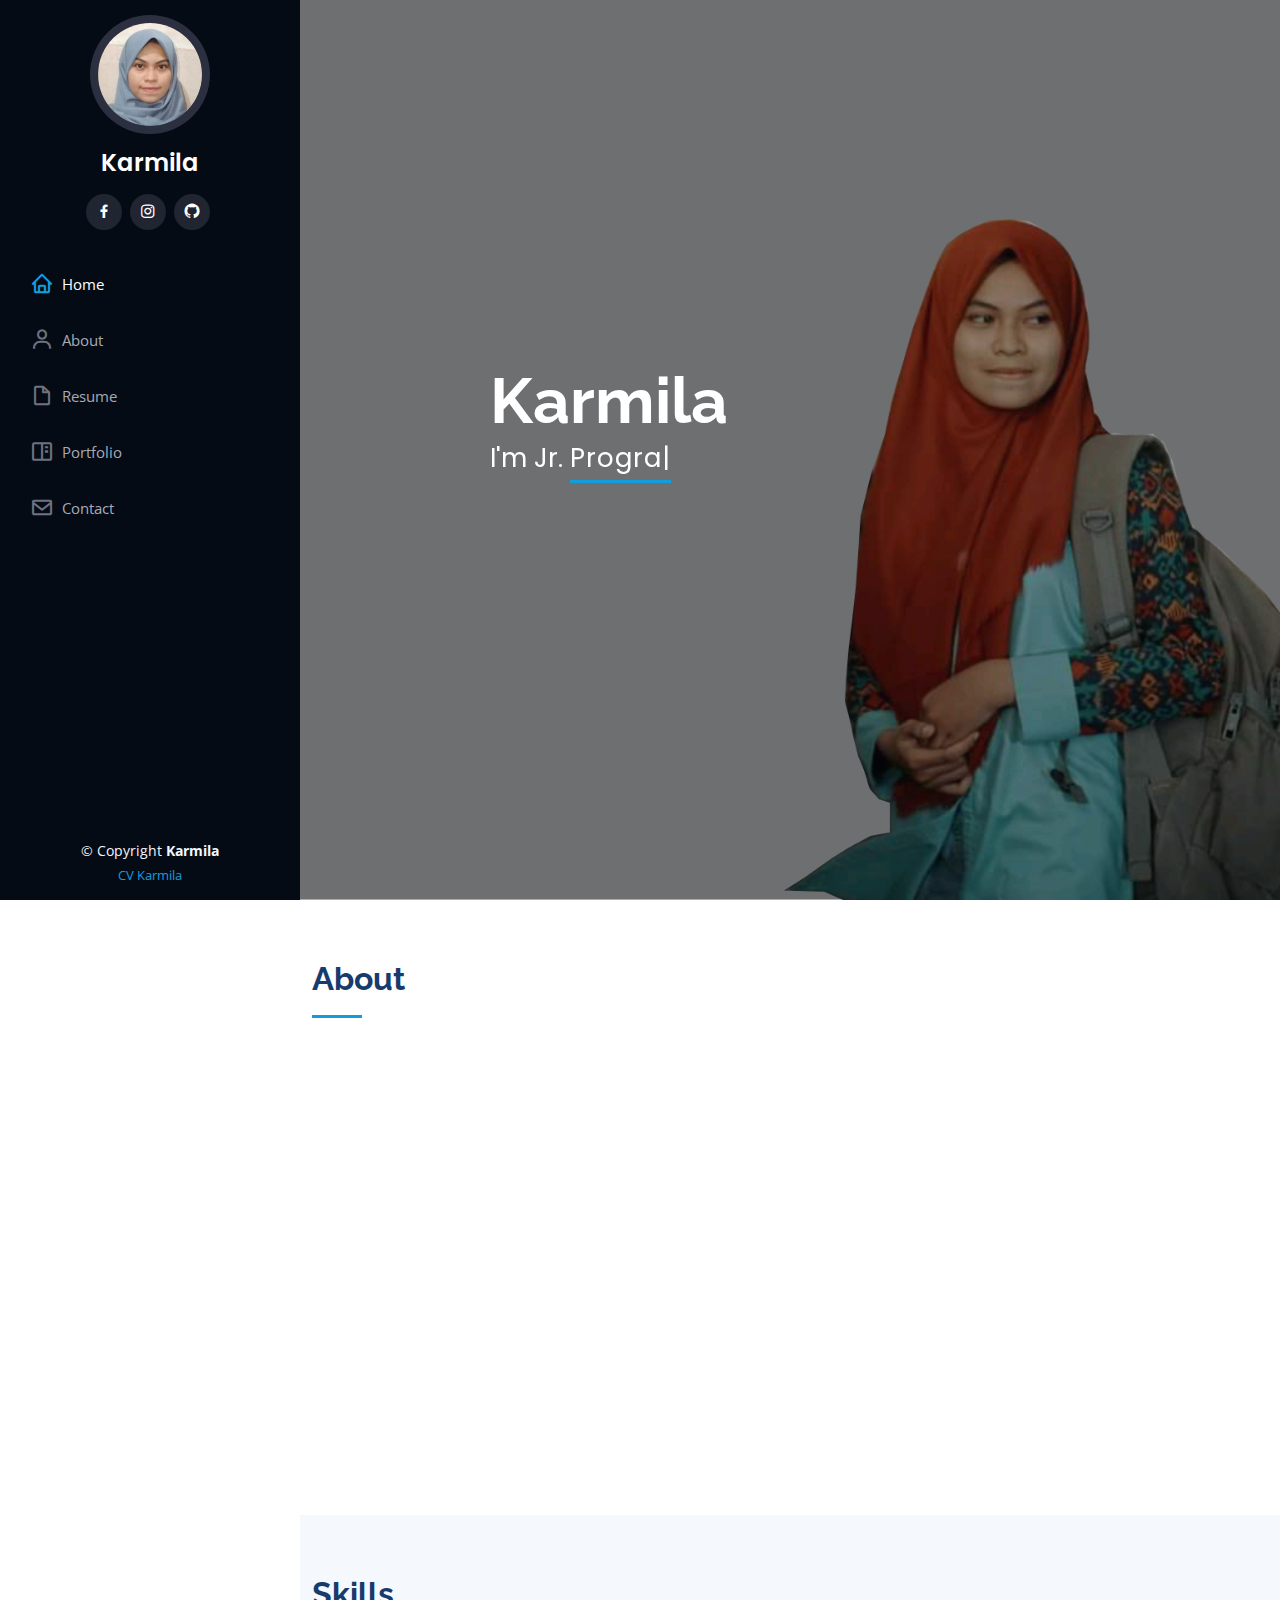
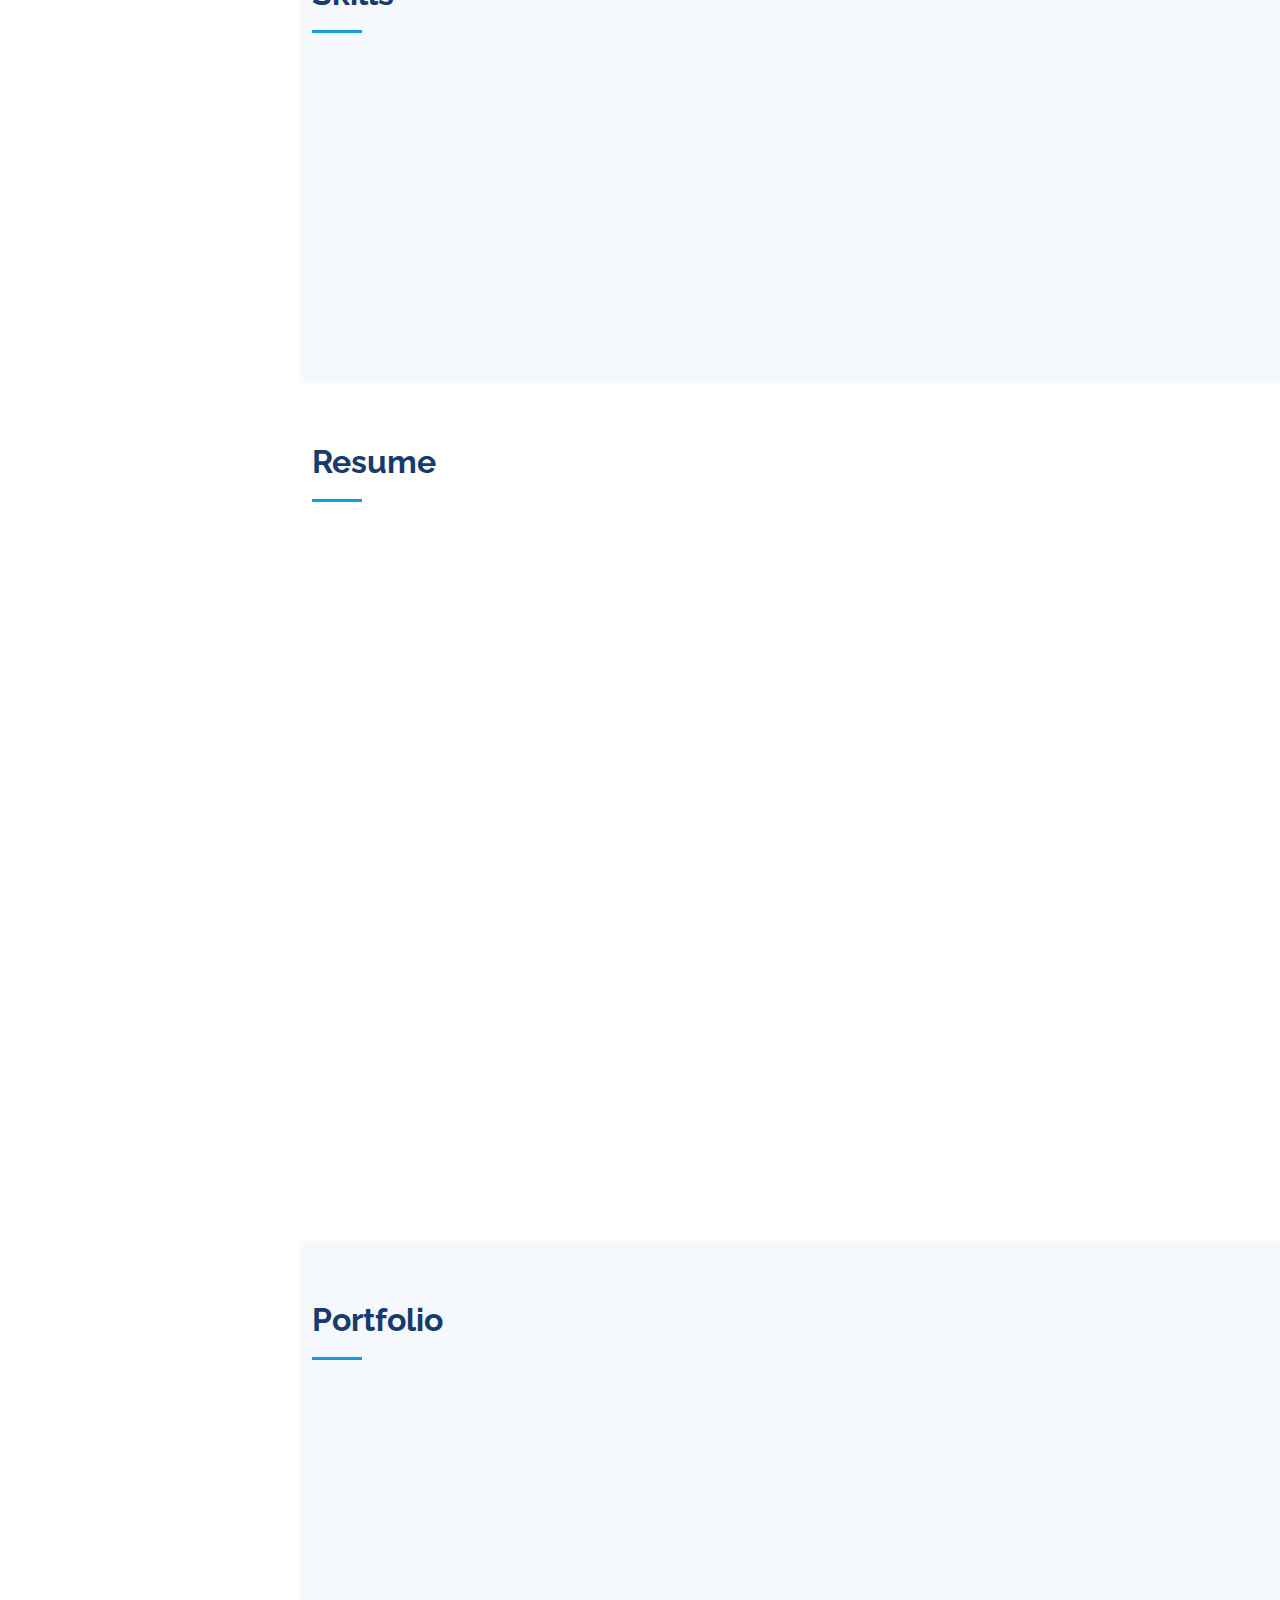
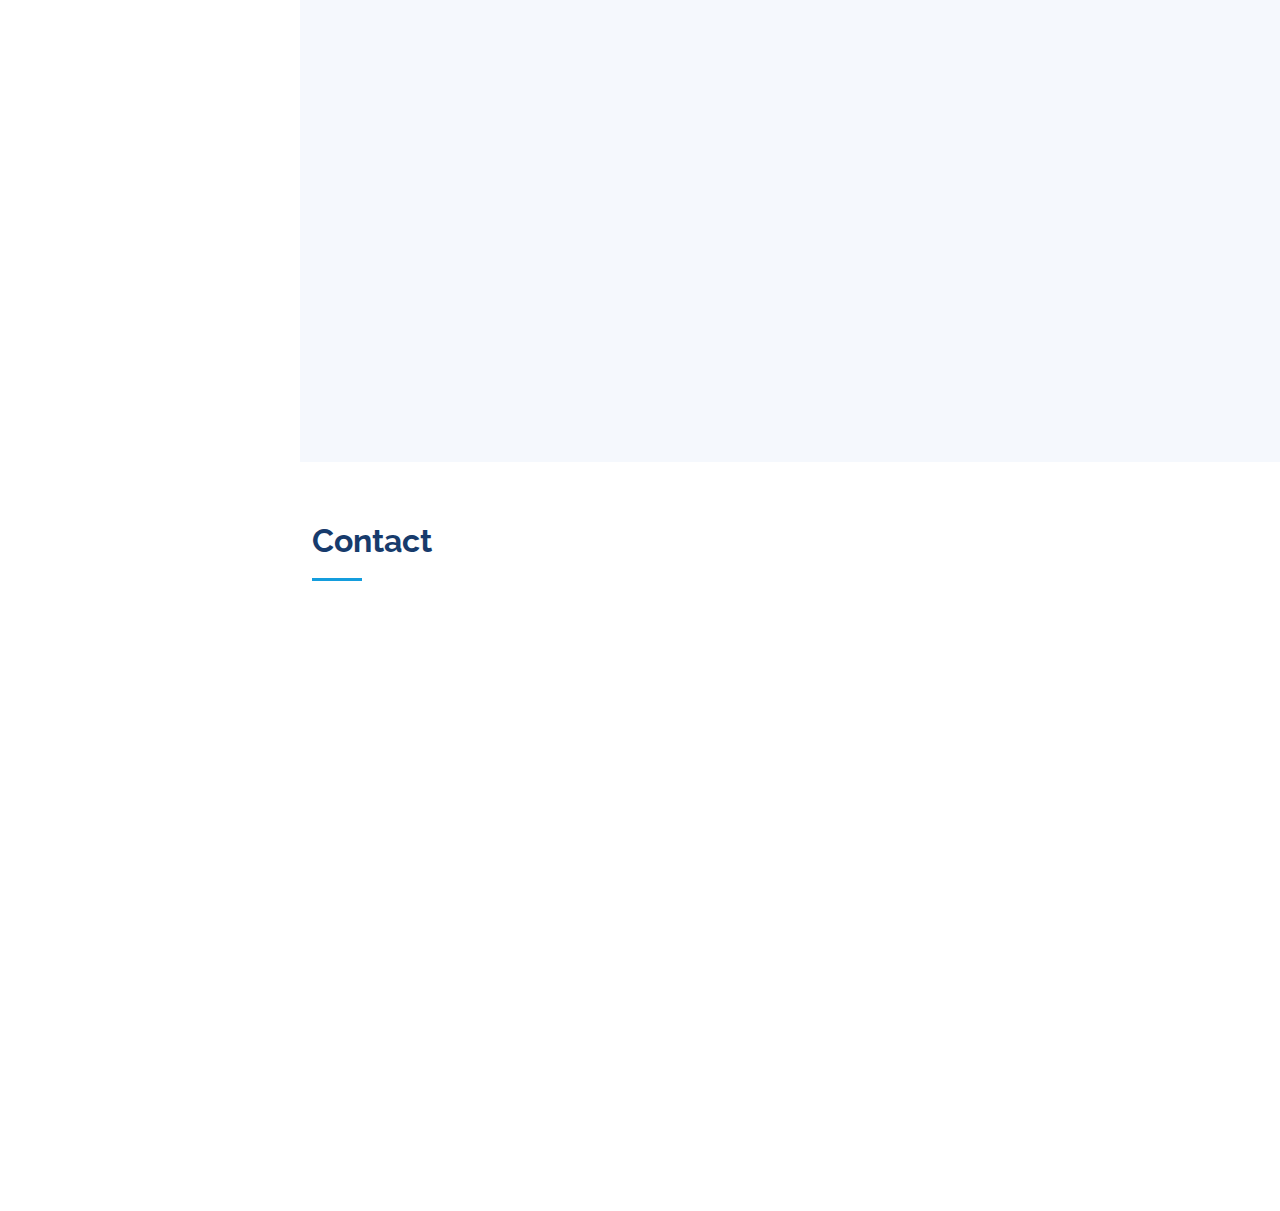
<file: index.html>
<!DOCTYPE html>
<html lang="en">
  <head>
    <meta charset="utf-8" />
    <meta content="width=device-width, initial-scale=1.0" name="viewport" />

    <title>Portfolio</title>

    <!-- Icon Pelindo for title -->

    <meta content="" name="description" />
    <meta content="" name="keywords" />

    <!-- Favicons -->
    <link href="assets/img/logo_mila.png" rel="icon" />
    <link href="assets/img/apple-touch-icon.png" rel="apple-touch-icon" />

    <!-- Google Fonts -->
    <link href="https://fonts.googleapis.com/css?family=Open+Sans:300,300i,400,400i,600,600i,700,700i|Raleway:300,300i,400,400i,500,500i,600,600i,700,700i|Poppins:300,300i,400,400i,500,500i,600,600i,700,700i" rel="stylesheet" />

    <!-- Vendor CSS Files -->
    <link href="assets/vendor/aos/aos.css" rel="stylesheet" />
    <link href="assets/vendor/bootstrap/css/bootstrap.min.css" rel="stylesheet" />
    <link href="assets/vendor/bootstrap-icons/bootstrap-icons.css" rel="stylesheet" />
    <link href="assets/vendor/boxicons/css/boxicons.min.css" rel="stylesheet" />
    <link href="assets/vendor/glightbox/css/glightbox.min.css" rel="stylesheet" />
    <link href="assets/vendor/swiper/swiper-bundle.min.css" rel="stylesheet" />

    <!-- Template Main CSS File -->
    <link href="assets/css/style.css" rel="stylesheet" />
  </head>

  <body>
    <!-- ======= Mobile nav toggle button ======= -->
    <i class="bi bi-list mobile-nav-toggle d-xl-none"></i>

    <!-- ======= Header ======= -->
    <header id="header">
      <div class="d-flex flex-column">
        <div class="profile">
          <img src="assets/img/mila.png" alt="" class="img-fluid rounded-circle" />
          <h1 class="text-light"><a href="index.html">Karmila</a></h1>
          <div class="social-links mt-3 text-center">
            <a href="https://web.facebook.com/profile.php?id=100013290432531" class="facebook" target="_blank"><i class="bx bxl-facebook"></i></a>
            <a href="https://www.instagram.com/kmila5331/?hl=id" class="instagram" target="_blank"><i class="bx bxl-instagram"></i></a>
            <a href="https://github.com/karmila-web" class="github" target="_blank"><i class="bx bxl-github"></i></a>
          </div>
        </div>

        <nav id="navbar" class="nav-menu navbar">
          <ul>
            <li>
              <a href="#hero" class="nav-link scrollto active"><i class="bx bx-home"></i> <span>Home</span></a>
            </li>
            <li>
              <a href="#about" class="nav-link scrollto"><i class="bx bx-user"></i> <span>About</span></a>
            </li>
            <li>
              <a href="#resume" class="nav-link scrollto"><i class="bx bx-file-blank"></i> <span>Resume</span></a>
            </li>
            <li>
              <a href="#portfolio" class="nav-link scrollto"><i class="bx bx-book-content"></i> <span>Portfolio</span></a>
            </li>
            <li>
              <a href="#contact" class="nav-link scrollto"><i class="bx bx-envelope"></i> <span>Contact</span></a>
            </li>
          </ul>
        </nav>
        <!-- .nav-menu -->
      </div>
    </header>
    <!-- End Header -->

    <!-- ======= Hero Section ======= -->
    <section id="hero" class="d-flex flex-column justify-content-center align-items-center">
      <div class="hero-container" data-aos="fade-in">
        <h1>Karmila</h1>
        <p>I'm Jr. <span class="typed" data-typed-items="Programmer, Designer"></span></p>
      </div>
    </section>
    <!-- End Hero -->

    <main id="main">
      <!-- ======= About Section ======= -->
      <section id="about" class="about">
        <div class="container">
          <div class="section-title">
            <h2>About</h2>
          </div>

          <div class="row">
            <div class="col-lg-4" data-aos="fade-right">
              <img src="assets/img/KARMILA.png" class="img-fluid" alt="KARMILA" />
            </div>
            <div class="col-lg-8 pt-4 pt-lg-0 content" data-aos="fade-left">
              <h3>Web Developer</h3>
              <hr />
              <div class="row">
                <div class="col-lg-6">
                  <ul>
                    <li><i class="bi bi-chevron-right"></i> <strong>Name:</strong> <span>Karmila</span></li>
                    <li><i class="bi bi-chevron-right"></i> <strong>TTL:</strong> <span>Makassar, 01 Sep 2022</span></li>
                    <li><i class="bi bi-chevron-right"></i> <strong>Alamat:</strong> <span>Jl. Korban No. 94 Mks</span></li>
                  </ul>
                </div>
                <div class="col-lg-6">
                  <ul>
                    <li><i class="bi bi-chevron-right"></i> <strong>Lulusan:</strong> <span>S1-Sistem Informasi</span></li>
                    <li><i class="bi bi-chevron-right"></i> <strong>No. Hp:</strong> <span>0812-4233-3871</span></li>
                    <li><i class="bi bi-chevron-right"></i> <strong>Email:</strong> <span>kmila5331@gmail.com </span></li>
                  </ul>
                </div>
              </div>
              <p align="justify">
                Perkenalkan saya Karmila saya freshgraduate dengan jurusan sistem informasi dan saya memiliki pengalaman berorganisasi untuk mendapatkan ilmu mengenai dunia IT khususnya sebagai programmer web dengan latar belakang yang saya
                miliki maka dari itu saya tertarik untuk apply pekerjaan sebagai programmer untuk freshgraduate agar saya mendapatkan pengalaman sebagai programmer dan saya akan berusaha memberikan yang terbaik semampu saya untuk perusahaan
                yang akan menerima saya.
              </p>
            </div>
          </div>
        </div>
      </section>
      <!-- End About Section -->

      <!-- ======= Skills Section ======= -->
      <section id="skills" class="skills section-bg">
        <div class="container">
          <div class="section-title">
            <h2>Skills</h2>
          </div>

          <div class="row skills-content">
            <div class="col-lg-6" data-aos="fade-up">
              <div class="progress">
                <span class="skill">HTML</span>
                <hr />
              </div>

              <div class="progress">
                <span class="skill">CSS</span>
                <hr />
              </div>

              <div class="progress">
                <span class="skill">Coreldraw</span>
                <hr />
              </div>

              <div class="progress">
                <span class="skill">Laravel</span>
                <hr />
              </div>
            </div>

            <div class="col-lg-6" data-aos="fade-up" data-aos-delay="100">
              <div class="progress">
                <span class="skill">PHP</span>
                <hr />
              </div>
              <div class="progress">
                <span class="skill">MySQL</span>
                <hr />
              </div>

              <div class="progress">
                <span class="skill">Git</span>
                <hr />
              </div>

              <div class="progress">
                <span class="skill">Bootstrap</span>
                <hr />
              </div>
            </div>
          </div>
        </div>
      </section>
      <!-- End Skills Section -->

      <!-- ======= Resume Section ======= -->
      <section id="resume" class="resume">
        <div class="container">
          <div class="section-title">
            <h2>Resume</h2>
            <!-- </div> -->
            <div class="row">
              <div class="col-lg-6" data-aos="fade-up">
                <h3 class="resume-title">Sumary</h3>
                <div class="resume-item pb-0">
                  <h4>Karmila</h4>
                  <p align="justify">
                    <em>
                      Perkenalkan saya Karmila yang merupakan seorang freshgraduate dengan jurusan sistem informasi dan saya memiliki pengalaman berorganisasi untuk mendapatkan ilmu mengenai dunia IT khususnya sebagai programmer web dengan
                      latar belakang yang saya miliki maka saya tertarik untuk apply pekerjaan sebagai programmer untuk freshgraduate agar saya akan berusaha memberikan yang terbaik semampu saya untuk perusahaan yang akan menerima saya.
                    </em>
                  </p>
                </div>

                <h3 class="resume-title">Education</h3>
                <div class="resume-item">
                  <h4>Bachelor of Sistem Information</h4>
                  <h5>2018 - 2022</h5>
                  <p><em>STMIK Profesional, Makassar, Indonesia</em></p>
                </div>
                <div class="resume-item">
                  <h4>Banking High School</h4>
                  <h5>2016 - 2018</h5>
                  <p><em>STMIK Profesional, Makassar, Indonesia</em></p>
                </div>
              </div>
              <div class="col-lg-6" data-aos="fade-up" data-aos-delay="100">
                <h3 class="resume-title">Work Experience</h3>
                <div class="resume-item">
                  <h4>Intern in information technology division</h4>
                  <h5>2022</h5>
                  <p><b>PT. Pelabuhan Indonesia (Persero) Regional 4, Makassar, Indonesia </b></p>
                  <p align="justify">Adapun tugas-tugas yang saya kerjakan yaitu:</p>
                  <p align="justify"><em>- Membuat format surat, mengedit surat-surat, rekap nota dinas dan Register surat serta mengantar surat ke devisi lain</em></p>
                  <p align="justify"><em>- Menyerahkan dan mendokumentasi serah terima barang elektronik</em></p>
                  <p align="justify"><em>- Membuat dan Testing Kabel LAN</em></p>
                  <p align="justify"><em>- Install Software AnyDesk.</em></p>
                </div>
                <div class="resume-item">
                  <h4>Banking Intership</h4>
                  <h5>2017</h5>
                  <p align="justify"><b>PT. Bank Rakyat Indonesia (Persero) Tbk, Makassar, Indonesia</b></p>
                  <p align="justify">Adapun tugas-tugas yang saya kerjakan yaitu:</p>
                  <p align="justify"><em>- Stempel Buku Rekening</em></p>
                  <p align="justify"><em>- Membagikan buku rekening untuk data nasabah pembagian raskin</em></p>
                  <p align="justify"><em>- Menyusun berkas KUR</em></p>
                  <p align="justify"><em>- Mencari berkas KUR.</em></p>
                </div>
              </div>
            </div>
          </div>
        </div>
      </section>
      <!-- End Resume Section -->

      <!-- ======= Portfolio Section ======= -->
      <section id="portfolio" class="portfolio section-bg">
        <div class="container">
          <div class="section-title">
            <h2>Portfolio</h2>
            <!-- <p>Software yang pernah saya buat dapat dilihat dibawah ini</p> -->
          </div>

          <div class="row" data-aos="fade-up">
            <div class="col-lg-12 d-flex justify-content-center">
              <ul id="portfolio-flters">
                <li data-filter="*" class="filter-active">All</li>
                <li data-filter=".filter-webdeveloper">Web Developer</li>
                <li data-filter=".filter-graphicdesign">Graphic Design</li>
              </ul>
            </div>
          </div>
          <!-- Portofolio 1 Tugas Akhir -->
          <div class="row portfolio-container" data-aos="fade-up" data-aos-delay="100">
            <div class="col-lg-4 col-md-6 portfolio-item filter-webdeveloper">
              <div class="portfolio-wrap">
                <img src="assets/img/portfolio/portfolio1/hal.utama_admin.png" class="img-fluid" alt="Portfolio 2" />
                <div class="portfolio-links">
                  <a
                    href="assets/img/portfolio/portfolio1/hal.utama_admin.png"
                    data-gallery="portfolioGallery"
                    class="portfolio-lightbox"
                    title="Sistem Pendukung Keputusan Prioritas Penyandaran Kapal menggunakan Metode Multi Factor Evaluation Process Pada PT. Pelabuhan Indonesia (Persero) Regional 4 Makassar"
                    ><i class="bx bx-plus"></i>
                  </a>
                  <a href="portfolio-details-skripsi.html" title="More Details"><i class="bx bx-link"></i></a>
                </div>
              </div>
            </div>
            <!-- Portofolio 2 Project -->
            <div class="col-lg-4 col-md-6 portfolio-item filter-webdeveloper">
              <div class="portfolio-wrap">
                <img src="assets/img/portfolio/portfolio2/admin_dashboard.png" class="img-fluid" alt="Portfolio 2" />
                <div class="portfolio-links">
                  <a href="assets/img/portfolio/portfolio2/admin_dashboard.png" data-gallery="portfolioGallery" class="portfolio-lightbox" title="Sistem Pengelolaan Data Anggota dan Iuran Pada PTM Makassar"><i class="bx bx-plus"></i> </a>
                  <a href="portfolio-details-projectptm.html" title="More Details"><i class="bx bx-link"></i></a>
                </div>
              </div>
            </div>

            <!-- Portofolio 3 Design -->
            <div class="col-lg-4 col-md-6 portfolio-item filter-graphicdesign">
              <div class="portfolio-wrap">
                <img src="assets/img/portfolio/portfolio_design/cv_aprilia.png" class="img-fluid" alt="" />
                <div class="portfolio-links">
                  <a href="assets/img/portfolio/portfolio_design/cv_aprilia.png" data-gallery="portfolioGallery" class="portfolio-lightbox" title="Design Curriculum Vitae a/n. Aprila Barani"><i class="bx bx-plus"></i></a>
                  <a href="portfolio-details-aprila.html" title="More Details"><i class="bx bx-link"></i></a>
                </div>
              </div>
            </div>

            <!-- Portofolio 4 Design -->
            <div class="col-lg-4 col-md-6 portfolio-item filter-graphicdesign">
              <div class="portfolio-wrap">
                <img src="assets/img/portfolio/portfolio_design/cv_sisty.png" class="img-fluid" alt="" />
                <div class="portfolio-links">
                  <a href="assets/img/portfolio/portfolio_design/cv_sisty.png" data-gallery="portfolioGallery" class="portfolio-lightbox" title="Design Curriculum Vitae a/n.Sisty Anjani Sabtoe"><i class="bx bx-plus"></i></a>
                  <a href="portfolio-details-sisty.html" title="More Details"><i class="bx bx-link"></i></a>
                </div>
              </div>
            </div>

            <!-- Portofolio 5 Design -->
            <div class="col-lg-4 col-md-6 portfolio-item filter-graphicdesign">
              <div class="portfolio-wrap">
                <img src="assets/img/portfolio/portfolio_design/design_spanduk.png" class="img-fluid" alt="" />
                <div class="portfolio-links">
                  <a href="assets/img/portfolio/portfolio_design/design_spanduk.png" data-gallery="portfolioGallery" class="portfolio-lightbox" title="Design Spanduk Info Pindah Rumah NJ Tailor & Butik / CV. Nurjannah Tailor"
                    ><i class="bx bx-plus"></i
                  ></a>
                  <a href="portfolio-details-spanduknjtailor.html" title="More Details"><i class="bx bx-link"></i></a>
                </div>
              </div>
            </div>
          </div>
        </div>
      </section>
      <!-- End Portfolio Section -->

      <!-- ======= Contact Section ======= -->
      <section id="contact" class="contact">
        <div class="container">
          <div class="section-title">
            <h2>Contact</h2>
          </div>

          <div class="row" data-aos="fade-in">
            <div class="col-lg-5 d-flex align-items-stretch">
              <div class="info">
                <div class="address">
                  <i class="bi bi-geo-alt"></i>
                  <h4>Location:</h4>
                  <p>Jl. Ujung Pandang Baru No. 56, Makassar, Indonesia</p>
                </div>

                <div class="email">
                  <i class="bi bi-envelope"></i>
                  <h4>Email:</h4>
                  <p>
                    karmilasmila7@gmail.com <br />
                    kmila5331@gmail.com
                  </p>
                </div>

                <div class="phone">
                  <i class="bi bi-phone"></i>
                  <h4>Call:</h4>
                  <p>0812-4233-3871</p>
                </div>
              </div>
            </div>

            <div class="col-lg-7 mt-5 mt-lg-0 d-flex align-items-stretch">
              <iframe
                src="https://www.google.com/maps/embed?pb=!1m18!1m12!1m3!1d3973.8706674895734!2d119.43369961403361!3d-5.124532153296673!2m3!1f0!2f0!3f0!3m2!1i1024!2i768!4f13.1!3m3!1m2!1s0x2dbefdb4735e1a95%3A0x2e0833e7495be86f!2sNurjannah%20Tailor!5e0!3m2!1sid!2sid!4v1668841113904!5m2!1sid!2sid"
                width="600"
                height="450"
                style="border: 0"
                allowfullscreen=""
                loading="lazy"
                referrerpolicy="no-referrer-when-downgrade"
              ></iframe>
            </div>
          </div>
        </div>
      </section>
      <!-- End Contact Section -->
    </main>
    <!-- End #main -->

    <!-- ======= Footer ======= -->
    <footer id="footer">
      <div class="container">
        <div class="copyright">
          &copy; Copyright <strong><span>Karmila</span></strong>
        </div>
        <div class="credits">
          <a href="assets/img/portfolio/cv_karmila.pdf" target="_blank">CV Karmila</a>
        </div>
      </div>
    </footer>
    <!-- End  Footer -->

    <a href="#" class="back-to-top d-flex align-items-center justify-content-center"><i class="bi bi-arrow-up-short"></i></a>

    <!-- Vendor JS Files -->
    <script src="assets/vendor/purecounter/purecounter_vanilla.js"></script>
    <script src="assets/vendor/aos/aos.js"></script>
    <script src="assets/vendor/bootstrap/js/bootstrap.bundle.min.js"></script>
    <script src="assets/vendor/glightbox/js/glightbox.min.js"></script>
    <script src="assets/vendor/isotope-layout/isotope.pkgd.min.js"></script>
    <script src="assets/vendor/swiper/swiper-bundle.min.js"></script>
    <script src="assets/vendor/typed.js/typed.min.js"></script>
    <script src="assets/vendor/waypoints/noframework.waypoints.js"></script>
    <script src="assets/vendor/php-email-form/validate.js"></script>

    <!-- Template Main JS File -->
    <script src="assets/js/main.js"></script>
  </body>
</html>
</file>
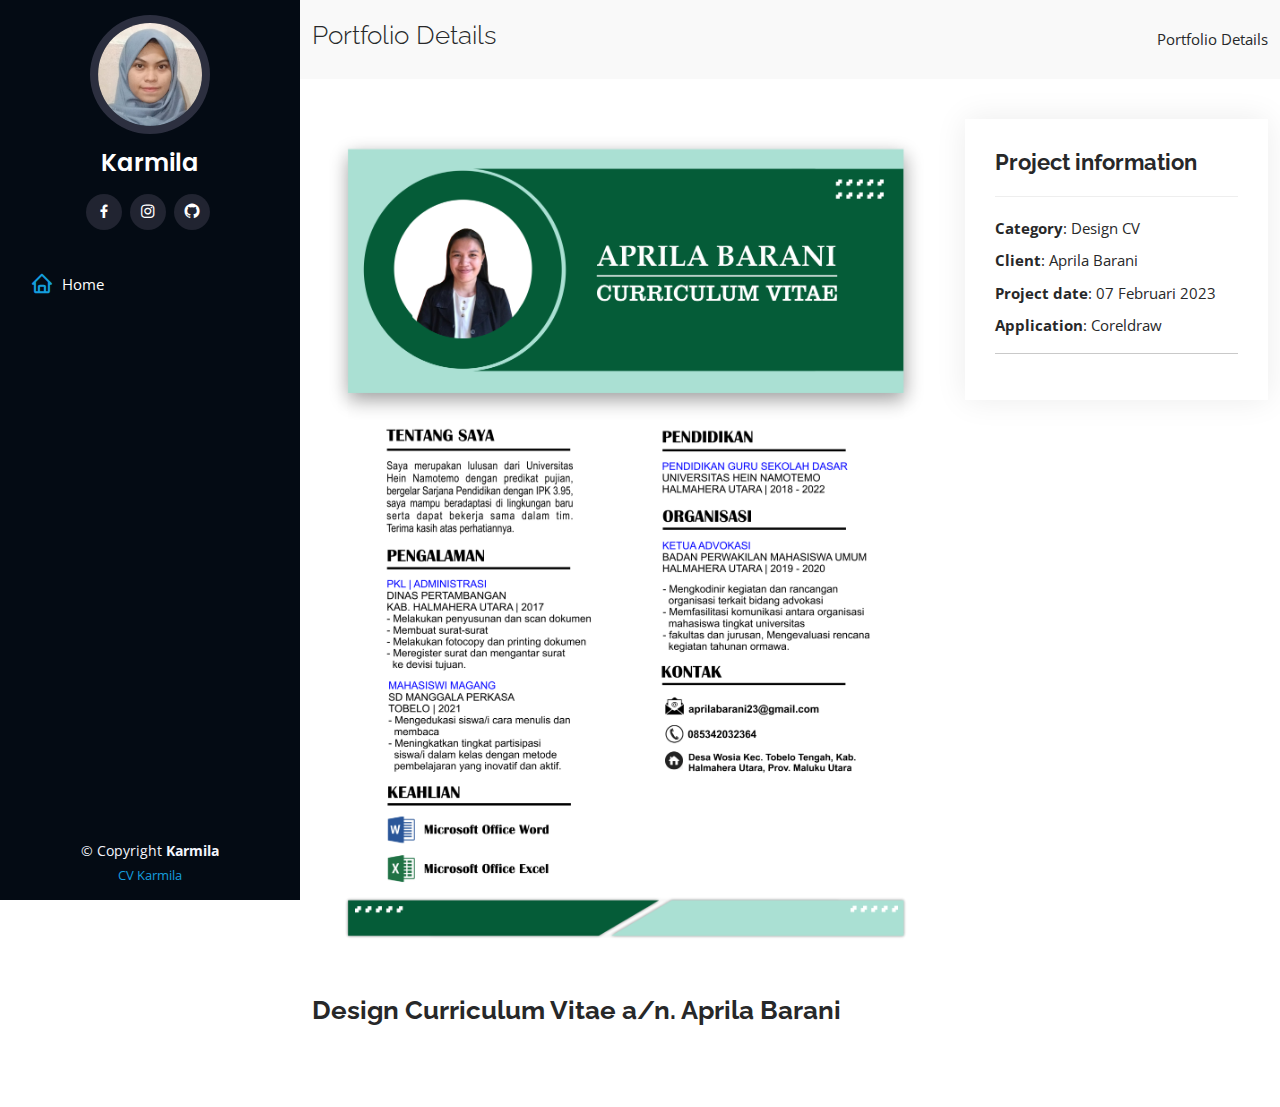
<file: portfolio-details-aprila.html>
<!DOCTYPE html>
<html lang="en">
  <head>
    <meta charset="utf-8" />
    <meta content="width=device-width, initial-scale=1.0" name="viewport" />

    <title>Portfolio Details - Design CV</title>
    <meta content="" name="description" />
    <meta content="" name="keywords" />

    <!-- Favicons -->
    <link href="assets/img/logo_mila.png" rel="icon" />
    <link href="assets/img/apple-touch-icon.png" rel="apple-touch-icon" />

    <!-- Google Fonts -->
    <link href="https://fonts.googleapis.com/css?family=Open+Sans:300,300i,400,400i,600,600i,700,700i|Raleway:300,300i,400,400i,500,500i,600,600i,700,700i|Poppins:300,300i,400,400i,500,500i,600,600i,700,700i" rel="stylesheet" />

    <!-- Vendor CSS Files -->
    <link href="assets/vendor/aos/aos.css" rel="stylesheet" />
    <link href="assets/vendor/bootstrap/css/bootstrap.min.css" rel="stylesheet" />
    <link href="assets/vendor/bootstrap-icons/bootstrap-icons.css" rel="stylesheet" />
    <link href="assets/vendor/boxicons/css/boxicons.min.css" rel="stylesheet" />
    <link href="assets/vendor/glightbox/css/glightbox.min.css" rel="stylesheet" />
    <link href="assets/vendor/swiper/swiper-bundle.min.css" rel="stylesheet" />

    <!-- Template Main CSS File -->
    <link href="assets/css/style.css" rel="stylesheet" />
  </head>

  <body>
    <!-- ======= Mobile nav toggle button ======= -->
    <i class="bi bi-list mobile-nav-toggle d-xl-none"></i>

    <!-- ======= Header ======= -->
    <header id="header">
      <div class="d-flex flex-column">
        <div class="profile">
          <img src="assets/img/mila.png" alt="" class="img-fluid rounded-circle" />
          <h1 class="text-light"><a href="index.html">Karmila</a></h1>
          <div class="social-links mt-3 text-center">
            <a href="https://web.facebook.com/profile.php?id=100013290432531" class="facebook" target="_blank"><i class="bx bxl-facebook"></i></a>
            <a href="https://www.instagram.com/kmila5331/?hl=id" class="instagram"><i class="bx bxl-instagram"></i></a>
            <a href="https://github.com/karmila-web" class="github"><i class="bx bxl-github"></i></a>
          </div>
        </div>

        <nav id="navbar" class="nav-menu navbar">
          <ul>
            <li>
              <a href="index.html" class="nav-link scrollto active"><i class="bx bx-home"></i> <span>Home</span></a>
            </li>
        </nav>
        <!-- .nav-menu -->
      </div>
    </header>
    <!-- End Header -->

    <main id="main">
      <!-- ======= Breadcrumbs ======= -->
      <section id="breadcrumbs" class="breadcrumbs">
        <div class="container">
          <div class="d-flex justify-content-between align-items-center">
            <h2>Portfolio Details</h2>
            <ol>
              <li>Portfolio Details</li>
            </ol>
          </div>
        </div>
      </section>
      <!-- End Breadcrumbs -->

      <!-- ======= Portfolio Details Section ======= -->
      <section id="portfolio-details" class="portfolio-details">
        <div class="container">
          <div class="row gy-4">
            <div class="col-lg-8">
              <div class="portfolio-details-slider swiper">
                <div class="swiper-wrapper align-items-center">
                  <img src="assets/img/portfolio/portfolio_design/aprila.png" alt="" />
                </div>
                <div class="swiper-pagination"></div>
              </div>
            </div>

            <div class="col-lg-4">
              <div class="portfolio-info">
                <h3>Project information</h3>
                <ul>
                  <li><strong>Category</strong>: Design CV</li>
                  <li><strong>Client</strong>: Aprila Barani</li>
                  <li><strong>Project date</strong>: 07 Februari 2023</li>
                  <li><strong>Application</strong>: Coreldraw</li>
                  <hr />
                </ul>
              </div>
            </div>
            <div class="portfolio-description">
              <!-- <hr /> -->
              <h2>Design Curriculum Vitae a/n. Aprila Barani</h2>
            </div>
          </div>
        </div>
      </section>
      <!-- End Portfolio Details Section -->
    </main>
    <!-- End #main -->

    <!-- ======= Footer ======= -->
    <footer id="footer">
        <div class="container">
          <div class="copyright">
            &copy; Copyright <strong><span>Karmila</span></strong>
          </div>
          <div class="credits">
            <a href="assets/img/portfolio/cv_karmila.pdf" target="_blank">CV Karmila</a>
            
          </div>
        </div>
      </footer>
    <!-- End  Footer -->

    <a href="#" class="back-to-top d-flex align-items-center justify-content-center"><i class="bi bi-arrow-up-short"></i></a>

    <!-- Vendor JS Files -->
    <script src="assets/vendor/purecounter/purecounter_vanilla.js"></script>
    <script src="assets/vendor/aos/aos.js"></script>
    <script src="assets/vendor/bootstrap/js/bootstrap.bundle.min.js"></script>
    <script src="assets/vendor/glightbox/js/glightbox.min.js"></script>
    <script src="assets/vendor/isotope-layout/isotope.pkgd.min.js"></script>
    <script src="assets/vendor/swiper/swiper-bundle.min.js"></script>
    <script src="assets/vendor/typed.js/typed.min.js"></script>
    <script src="assets/vendor/waypoints/noframework.waypoints.js"></script>
    <script src="assets/vendor/php-email-form/validate.js"></script>

    <!-- Template Main JS File -->
    <script src="assets/js/main.js"></script>
  </body>
</html>
</file>
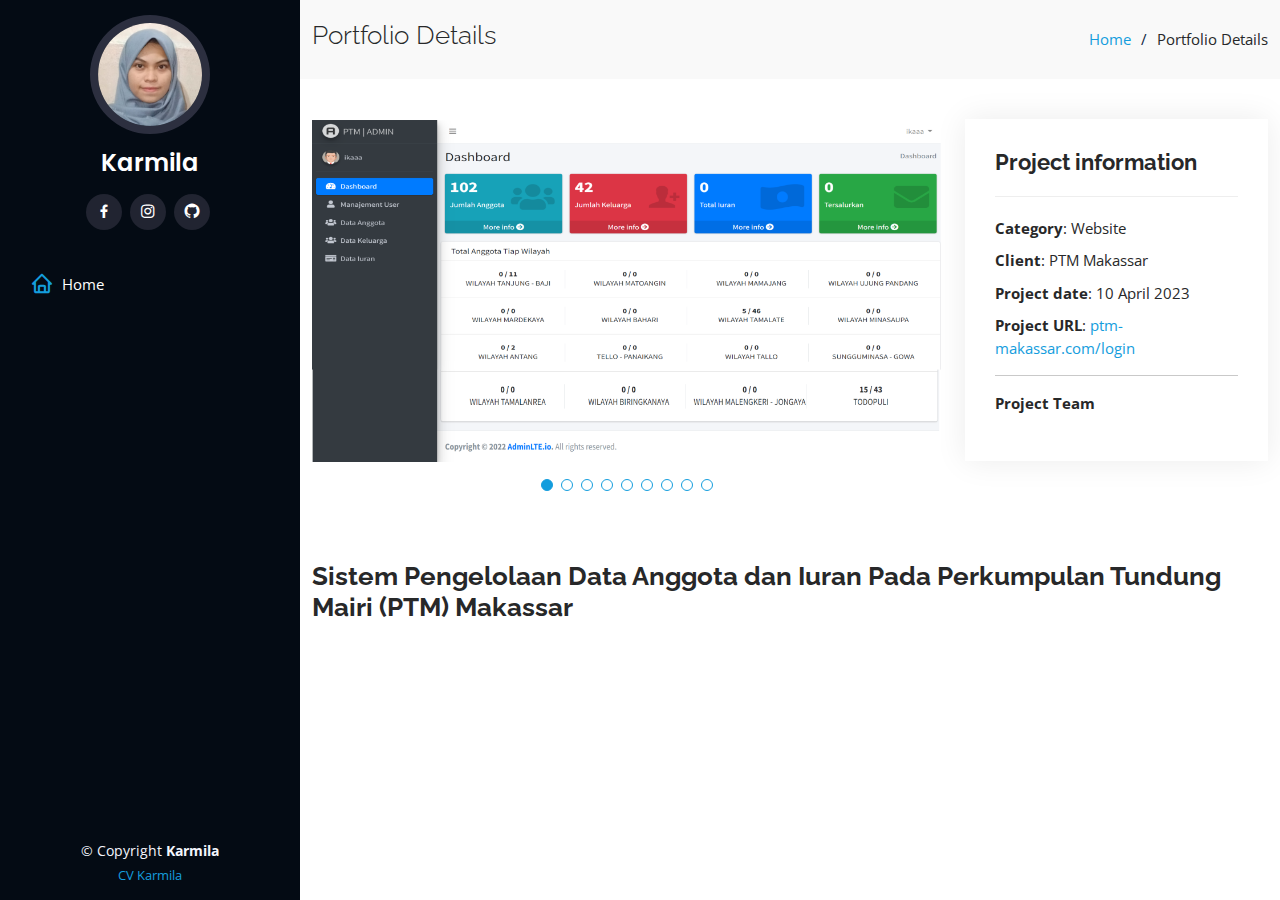
<file: portfolio-details-projectptm.html>
<!DOCTYPE html>
<html lang="en">
  <head>
    <meta charset="utf-8" />
    <meta content="width=device-width, initial-scale=1.0" name="viewport" />

    <title>Portfolio Details - iPortfolio Bootstrap Template</title>
    <meta content="" name="description" />
    <meta content="" name="keywords" />

    <!-- Favicons -->
    <link href="assets/img/logo_mila.png" rel="icon" />
    <link href="assets/img/apple-touch-icon.png" rel="apple-touch-icon" />

    <!-- Google Fonts -->
    <link href="https://fonts.googleapis.com/css?family=Open+Sans:300,300i,400,400i,600,600i,700,700i|Raleway:300,300i,400,400i,500,500i,600,600i,700,700i|Poppins:300,300i,400,400i,500,500i,600,600i,700,700i" rel="stylesheet" />

    <!-- Vendor CSS Files -->
    <link href="assets/vendor/aos/aos.css" rel="stylesheet" />
    <link href="assets/vendor/bootstrap/css/bootstrap.min.css" rel="stylesheet" />
    <link href="assets/vendor/bootstrap-icons/bootstrap-icons.css" rel="stylesheet" />
    <link href="assets/vendor/boxicons/css/boxicons.min.css" rel="stylesheet" />
    <link href="assets/vendor/glightbox/css/glightbox.min.css" rel="stylesheet" />
    <link href="assets/vendor/swiper/swiper-bundle.min.css" rel="stylesheet" />

    <!-- Template Main CSS File -->
    <link href="assets/css/style.css" rel="stylesheet" />
  </head>

  <body>
    <!-- ======= Mobile nav toggle button ======= -->
    <i class="bi bi-list mobile-nav-toggle d-xl-none"></i>

    <!-- ======= Header ======= -->
    <header id="header">
      <div class="d-flex flex-column">
        <div class="profile">
          <img src="assets/img/mila.png" alt="" class="img-fluid rounded-circle" />
          <h1 class="text-light"><a href="index.html">Karmila</a></h1>
          <div class="social-links mt-3 text-center">
            <a href="https://web.facebook.com/profile.php?id=100013290432531" class="facebook" target="_blank"><i class="bx bxl-facebook"></i></a>
            <a href="https://www.instagram.com/kmila5331/?hl=id" class="instagram"><i class="bx bxl-instagram"></i></a>
            <a href="https://github.com/karmila-web" class="github"><i class="bx bxl-github"></i></a>
          </div>
        </div>

        <nav id="navbar" class="nav-menu navbar">
          <ul>
            <li>
              <a href="index.html" class="nav-link scrollto active"><i class="bx bx-home"></i> <span>Home</span></a>
            </li>
        </nav>
        <!-- .nav-menu -->
      </div>
    </header>
    <!-- End Header -->

    <main id="main">
      <!-- ======= Breadcrumbs ======= -->
      <section id="breadcrumbs" class="breadcrumbs">
        <div class="container">
          <div class="d-flex justify-content-between align-items-center">
            <h2>Portfolio Details</h2>
            <ol>
              <li><a href="index.html">Home</a></li>
              <li>Portfolio Details</li>
            </ol>
          </div>
        </div>
      </section>
      <!-- End Breadcrumbs -->

      <!-- ======= Portfolio Details Section ======= -->
      <section id="portfolio-details" class="portfolio-details">
        <div class="container">
          <div class="row gy-4">
            <div class="col-lg-8">
              <div class="portfolio-details-slider swiper">
                <div class="swiper-wrapper align-items-center">
                  <div class="swiper-slide">
                    <img src="assets/img/portfolio/portfolio2/portfolio-details-2.1.png" alt="" />
                  </div>

                  <div class="swiper-slide">
                    <img src="assets/img/portfolio/portfolio2/portfolio-details-2.2.png" alt="" />
                  </div>

                  <div class="swiper-slide">
                    <img src="assets/img/portfolio/portfolio2/portfolio-details-2.3.png" alt="" />
                  </div>

                  <div class="swiper-slide">
                    <img src="assets/img/portfolio/portfolio2/portfolio-details-2.4.png" alt="" />
                  </div>

                  <div class="swiper-slide">
                    <img src="assets/img/portfolio/portfolio2/portfolio-details-2.5.png" alt="" />
                  </div>

                  <div class="swiper-slide">
                    <img src="assets/img/portfolio/portfolio2/portfolio-details-2.6.png" alt="" />
                  </div>

                  <div class="swiper-slide">
                    <img src="assets/img/portfolio/portfolio2/portfolio-details-2.7.png" alt="" />
                  </div>
                  <div class="swiper-slide">
                    <img src="assets/img/portfolio/portfolio2/portfolio-details-2.8.png" alt="" />
                  </div>
                  <div class="swiper-slide">
                    <img src="assets/img/portfolio/portfolio2/portfolio-details-2.9.png" alt="" />
                  </div>
                </div>
                <div class="swiper-pagination"></div>
              </div>
            </div>

            <div class="col-lg-4">
              <div class="portfolio-info">
                <h3>Project information</h3>
                <ul>
                  <li><strong>Category</strong>: Website</li>
                  <li><strong>Client</strong>: PTM Makassar</li>
                  <li><strong>Project date</strong>: 10 April 2023</li>
                  <li><strong>Project URL</strong>: <a href="http://ptm-makassar.com/login" target="_blank">ptm-makassar.com/login</a></li>
                  <hr />
                  <li>
                    <strong>Project Team</strong>
                  </li>
                </ul>
              </div>
            </div>
            <div class="portfolio-description">
              <!-- <hr /> -->
              <h2>Sistem Pengelolaan Data Anggota dan Iuran Pada Perkumpulan Tundung Mairi (PTM) Makassar</h2>
              <!-- <p align="justify">
                Website ini saya buat untuk memenuhi tugas akhir saya dan tempat penelitian saya di PT. Pelabuhan Indonesia (Persero) Regional 4 Makassar yang dimana aplikasi website ini dapat menentukan kapal mana yang mestinya di
                prioritaskan dalam pelayanan kapal yang sedang antri di dermaga dalam penentuan tersebut disini saya menggunakan metode Multi Factor Evaluation Process (MFEP).
              </p> -->
            </div>
          </div>
        </div>
      </section>
      <!-- End Portfolio Details Section -->
    </main>
    <!-- End #main -->

    <!-- ======= Footer ======= -->
    <footer id="footer">
      <div class="container">
        <div class="copyright">
          &copy; Copyright <strong><span>Karmila</span></strong>
        </div>
        <div class="credits">
          <a href="assets/img/portfolio/cv_karmila.pdf" target="_blank">CV Karmila</a>
          
        </div>
      </div>
    </footer>
    <!-- End  Footer -->

    <a href="#" class="back-to-top d-flex align-items-center justify-content-center"><i class="bi bi-arrow-up-short"></i></a>

    <!-- Vendor JS Files -->
    <script src="assets/vendor/purecounter/purecounter_vanilla.js"></script>
    <script src="assets/vendor/aos/aos.js"></script>
    <script src="assets/vendor/bootstrap/js/bootstrap.bundle.min.js"></script>
    <script src="assets/vendor/glightbox/js/glightbox.min.js"></script>
    <script src="assets/vendor/isotope-layout/isotope.pkgd.min.js"></script>
    <script src="assets/vendor/swiper/swiper-bundle.min.js"></script>
    <script src="assets/vendor/typed.js/typed.min.js"></script>
    <script src="assets/vendor/waypoints/noframework.waypoints.js"></script>
    <script src="assets/vendor/php-email-form/validate.js"></script>

    <!-- Template Main JS File -->
    <script src="assets/js/main.js"></script>
  </body>
</html>
</file>
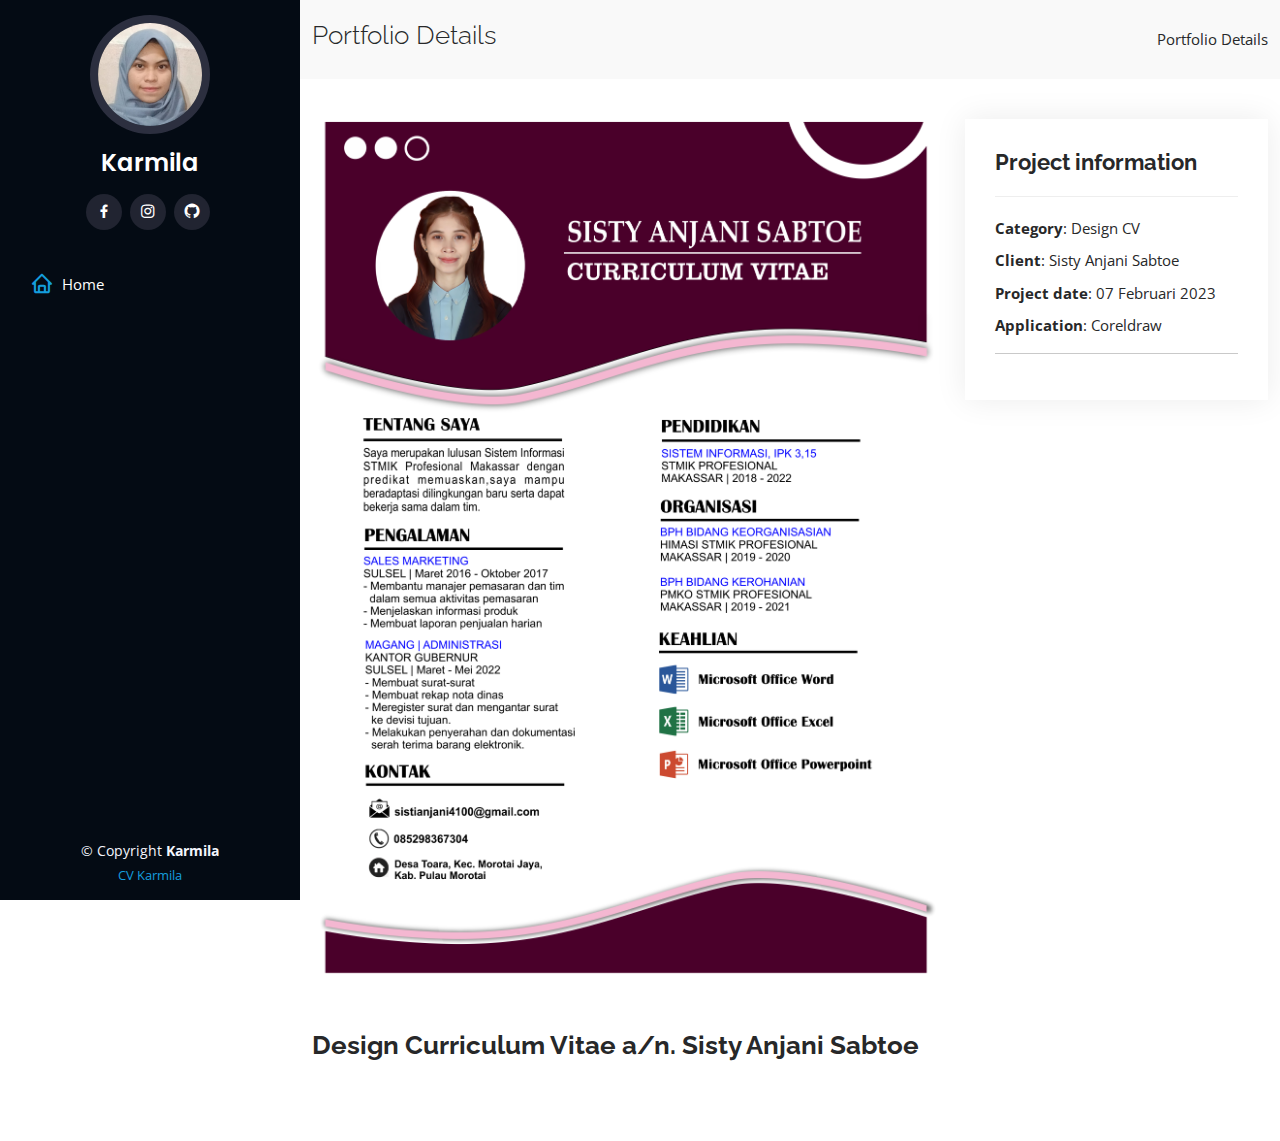
<file: portfolio-details-sisty.html>
<!DOCTYPE html>
<html lang="en">
  <head>
    <meta charset="utf-8" />
    <meta content="width=device-width, initial-scale=1.0" name="viewport" />

    <title>Portfolio Details - Design CV</title>
    <meta content="" name="description" />
    <meta content="" name="keywords" />

    <!-- Favicons -->
    <link href="assets/img/logo_mila.png" rel="icon" />
    <link href="assets/img/apple-touch-icon.png" rel="apple-touch-icon" />

    <!-- Google Fonts -->
    <link href="https://fonts.googleapis.com/css?family=Open+Sans:300,300i,400,400i,600,600i,700,700i|Raleway:300,300i,400,400i,500,500i,600,600i,700,700i|Poppins:300,300i,400,400i,500,500i,600,600i,700,700i" rel="stylesheet" />

    <!-- Vendor CSS Files -->
    <link href="assets/vendor/aos/aos.css" rel="stylesheet" />
    <link href="assets/vendor/bootstrap/css/bootstrap.min.css" rel="stylesheet" />
    <link href="assets/vendor/bootstrap-icons/bootstrap-icons.css" rel="stylesheet" />
    <link href="assets/vendor/boxicons/css/boxicons.min.css" rel="stylesheet" />
    <link href="assets/vendor/glightbox/css/glightbox.min.css" rel="stylesheet" />
    <link href="assets/vendor/swiper/swiper-bundle.min.css" rel="stylesheet" />

    <!-- Template Main CSS File -->
    <link href="assets/css/style.css" rel="stylesheet" />
  </head>

  <body>
    <!-- ======= Mobile nav toggle button ======= -->
    <i class="bi bi-list mobile-nav-toggle d-xl-none"></i>

    <!-- ======= Header ======= -->
    <header id="header">
      <div class="d-flex flex-column">
        <div class="profile">
          <img src="assets/img/mila.png" alt="" class="img-fluid rounded-circle" />
          <h1 class="text-light"><a href="index.html">Karmila</a></h1>
          <div class="social-links mt-3 text-center">
            <a href="https://web.facebook.com/profile.php?id=100013290432531" class="facebook" target="_blank"><i class="bx bxl-facebook"></i></a>
            <a href="https://www.instagram.com/kmila5331/?hl=id" class="instagram"><i class="bx bxl-instagram"></i></a>
            <a href="https://github.com/karmila-web" class="github"><i class="bx bxl-github"></i></a>
          </div>
        </div>

        <nav id="navbar" class="nav-menu navbar">
          <ul>
            <li>
              <a href="index.html" class="nav-link scrollto active"><i class="bx bx-home"></i> <span>Home</span></a>
            </li>
        </nav>
        <!-- .nav-menu -->
      </div>
    </header>
    <!-- End Header -->

    <main id="main">
      <!-- ======= Breadcrumbs ======= -->
      <section id="breadcrumbs" class="breadcrumbs">
        <div class="container">
          <div class="d-flex justify-content-between align-items-center">
            <h2>Portfolio Details</h2>
            <ol>
              <li>Portfolio Details</li>
            </ol>
          </div>
        </div>
      </section>
      <!-- End Breadcrumbs -->

      <!-- ======= Portfolio Details Section ======= -->
      <section id="portfolio-details" class="portfolio-details">
        <div class="container">
          <div class="row gy-4">
            <div class="col-lg-8">
              <div class="portfolio-details-slider swiper">
                <div class="swiper-wrapper align-items-center">
                    <img src="assets/img/portfolio/portfolio_design/sisty.png" alt="" />
                </div>
                <div class="swiper-pagination"></div>
              </div>
            </div>

            <div class="col-lg-4">
              <div class="portfolio-info">
                <h3>Project information</h3>
                <ul>
                  <li><strong>Category</strong>: Design CV</li>
                  <li><strong>Client</strong>: Sisty Anjani Sabtoe</li>
                  <li><strong>Project date</strong>: 07 Februari 2023</li>
                  <li><strong>Application</strong>: Coreldraw</li>
                  <hr />
                </ul>
              </div>
            </div>
            <div class="portfolio-description">
              <!-- <hr /> -->
              <h2>Design Curriculum Vitae a/n. Sisty Anjani Sabtoe</h2>
            </div>
          </div>
        </div>
      </section>
      <!-- End Portfolio Details Section -->
    </main>
    <!-- End #main -->

    <!-- ======= Footer ======= -->
    <footer id="footer">
        <div class="container">
          <div class="copyright">
            &copy; Copyright <strong><span>Karmila</span></strong>
          </div>
          <div class="credits">
            <a href="assets/img/portfolio/cv_karmila.pdf" target="_blank">CV Karmila</a>
            
          </div>
        </div>
      </footer>
    <!-- End  Footer -->

    <a href="#" class="back-to-top d-flex align-items-center justify-content-center"><i class="bi bi-arrow-up-short"></i></a>

    <!-- Vendor JS Files -->
    <script src="assets/vendor/purecounter/purecounter_vanilla.js"></script>
    <script src="assets/vendor/aos/aos.js"></script>
    <script src="assets/vendor/bootstrap/js/bootstrap.bundle.min.js"></script>
    <script src="assets/vendor/glightbox/js/glightbox.min.js"></script>
    <script src="assets/vendor/isotope-layout/isotope.pkgd.min.js"></script>
    <script src="assets/vendor/swiper/swiper-bundle.min.js"></script>
    <script src="assets/vendor/typed.js/typed.min.js"></script>
    <script src="assets/vendor/waypoints/noframework.waypoints.js"></script>
    <script src="assets/vendor/php-email-form/validate.js"></script>

    <!-- Template Main JS File -->
    <script src="assets/js/main.js"></script>
  </body>
</html>
</file>
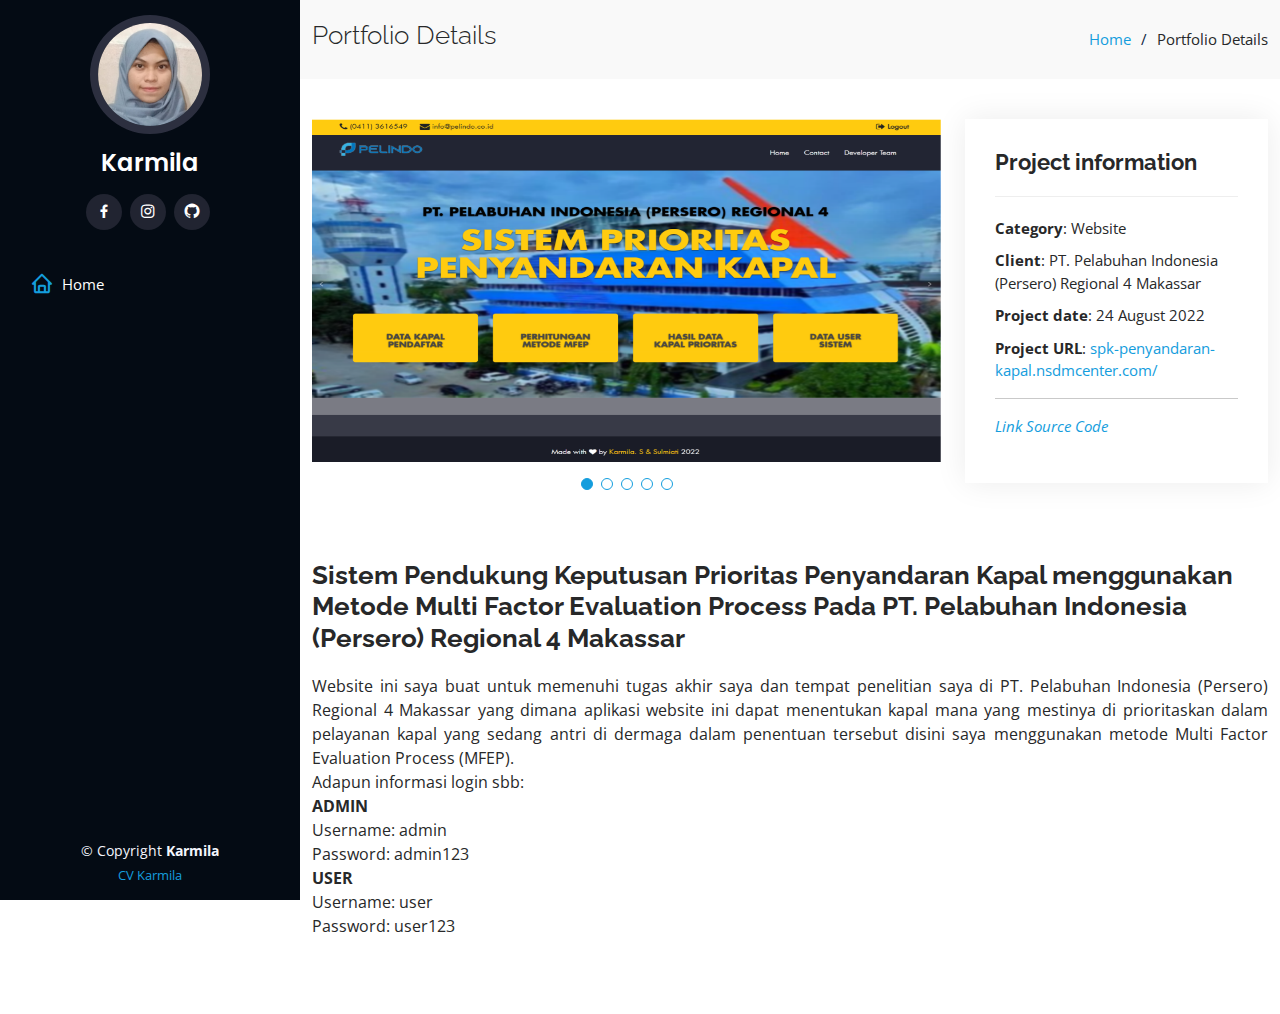
<file: portfolio-details-skripsi.html>
<!DOCTYPE html>
<html lang="en">
  <head>
    <meta charset="utf-8" />
    <meta content="width=device-width, initial-scale=1.0" name="viewport" />

    <title>Portfolio Details - iPortfolio Bootstrap Template</title>
    <meta content="" name="description" />
    <meta content="" name="keywords" />

    <!-- Favicons -->
    <link href="assets/img/logo_mila.png" rel="icon" />
    <link href="assets/img/apple-touch-icon.png" rel="apple-touch-icon" />

    <!-- Google Fonts -->
    <link href="https://fonts.googleapis.com/css?family=Open+Sans:300,300i,400,400i,600,600i,700,700i|Raleway:300,300i,400,400i,500,500i,600,600i,700,700i|Poppins:300,300i,400,400i,500,500i,600,600i,700,700i" rel="stylesheet" />

    <!-- Vendor CSS Files -->
    <link href="assets/vendor/aos/aos.css" rel="stylesheet" />
    <link href="assets/vendor/bootstrap/css/bootstrap.min.css" rel="stylesheet" />
    <link href="assets/vendor/bootstrap-icons/bootstrap-icons.css" rel="stylesheet" />
    <link href="assets/vendor/boxicons/css/boxicons.min.css" rel="stylesheet" />
    <link href="assets/vendor/glightbox/css/glightbox.min.css" rel="stylesheet" />
    <link href="assets/vendor/swiper/swiper-bundle.min.css" rel="stylesheet" />

    <!-- Template Main CSS File -->
    <link href="assets/css/style.css" rel="stylesheet" />
  </head>

  <body>
    <!-- ======= Mobile nav toggle button ======= -->
    <i class="bi bi-list mobile-nav-toggle d-xl-none"></i>

    <!-- ======= Header ======= -->
    <header id="header">
      <div class="d-flex flex-column">
        <div class="profile">
          <img src="assets/img/mila.png" alt="" class="img-fluid rounded-circle" />
          <h1 class="text-light"><a href="index.html">Karmila</a></h1>
          <div class="social-links mt-3 text-center">
            <a href="https://web.facebook.com/profile.php?id=100013290432531" class="facebook" target="_blank"><i class="bx bxl-facebook"></i></a>
            <a href="https://www.instagram.com/kmila5331/?hl=id" class="instagram"><i class="bx bxl-instagram"></i></a>
            <a href="https://github.com/karmila-web" class="github"><i class="bx bxl-github"></i></a>
          </div>
        </div>

        <nav id="navbar" class="nav-menu navbar">
          <ul>
            <li>
              <a href="index.html" class="nav-link scrollto active"><i class="bx bx-home"></i> <span>Home</span></a>
            </li>
          </ul>
        </nav>
        <!-- .nav-menu -->
      </div>
    </header>
    <!-- End Header -->

    <main id="main">
      <!-- ======= Breadcrumbs ======= -->
      <section id="breadcrumbs" class="breadcrumbs">
        <div class="container">
          <div class="d-flex justify-content-between align-items-center">
            <h2>Portfolio Details</h2>
            <ol>
              <li><a href="index.html">Home</a></li>
              <li>Portfolio Details</li>
            </ol>
          </div>
        </div>
      </section>
      <!-- End Breadcrumbs -->

      <!-- ======= Portfolio Details Section ======= -->
      <section id="portfolio-details" class="portfolio-details">
        <div class="container">
          <div class="row gy-4">
            <div class="col-lg-8">
              <div class="portfolio-details-slider swiper">
                <div class="swiper-wrapper align-items-center">
                  <div class="swiper-slide">
                    <img src="assets/img/portfolio/portfolio1/portfolio-details-1.1.png" alt="" />
                  </div>

                  <div class="swiper-slide">
                    <img src="assets/img/portfolio/portfolio1/portfolio-details-1.2.png" alt="" />
                  </div>

                  <div class="swiper-slide">
                    <img src="assets/img/portfolio/portfolio1/portfolio-details-1.3.png" alt="" />
                  </div>

                  <div class="swiper-slide">
                    <img src="assets/img/portfolio/portfolio1/portfolio-details-1.4.png" alt="" />
                  </div>

                  <div class="swiper-slide">
                    <img src="assets/img/portfolio/portfolio1/portfolio-details-1.5.png" alt="" />
                  </div>
                </div>
                <div class="swiper-pagination"></div>
              </div>
            </div>

            <div class="col-lg-4">
              <div class="portfolio-info">
                <h3>Project information</h3>
                <ul>
                  <li><strong>Category</strong>: Website</li>
                  <li><strong>Client</strong>: PT. Pelabuhan Indonesia (Persero) Regional 4 Makassar</li>
                  <li><strong>Project date</strong>: 24 August 2022</li>
                  <li><strong>Project URL</strong>: <a href="https://spk-penyandaran-kapal.nsdmcenter.com/" target="_blank">spk-penyandaran-kapal.nsdmcenter.com/</a></li>
                  <hr />
                  <li>
                    <em><a href="https://github.com/karmila-web/CI_PRIORITASPENYANDARANKAPAL" target="_blank">Link Source Code</a></em>
                  </li>
                </ul>
              </div>
              <!-- <div class="portfolio-description">
                <h2>This is an example of portfolio detail</h2>
                <p>
                  Autem ipsum nam porro corporis rerum. Quis eos dolorem eos itaque inventore commodi labore quia quia. Exercitationem repudiandae officiis neque suscipit non officia eaque itaque enim. Voluptatem officia accusantium
                  nesciunt est omnis tempora consectetur dignissimos. Sequi nulla at esse enim cum deserunt eius.
                </p>
              </div> -->
            </div>
            <div class="portfolio-description">
              <!-- <hr /> -->
              <h2>Sistem Pendukung Keputusan Prioritas Penyandaran Kapal menggunakan Metode Multi Factor Evaluation Process Pada PT. Pelabuhan Indonesia (Persero) Regional 4 Makassar</h2>
              <p align="justify">
                Website ini saya buat untuk memenuhi tugas akhir saya dan tempat penelitian saya di PT. Pelabuhan Indonesia (Persero) Regional 4 Makassar yang dimana aplikasi website ini dapat menentukan kapal mana yang mestinya di
                prioritaskan dalam pelayanan kapal yang sedang antri di dermaga dalam penentuan tersebut disini saya menggunakan metode Multi Factor Evaluation Process (MFEP).
                <br />
                Adapun informasi login sbb:<br />
                <b>ADMIN</b><br />
                Username: admin<br />
                Password: admin123
                <br />
                <b>USER</b><br />
                Username: user<br />
                Password: user123
              </p>
            </div>
          </div>
        </div>
      </section>
      <!-- End Portfolio Details Section -->
    </main>
    <!-- End #main -->

    <!-- ======= Footer ======= -->
    <footer id="footer">
      <div class="container">
        <div class="copyright">
          &copy; Copyright <strong><span>Karmila</span></strong>
        </div>
        <div class="credits">
          <a href="assets/img/portfolio/cv_karmila.pdf" target="_blank">CV Karmila</a>
        </div>
      </div>
    </footer>
    <!-- End  Footer -->

    <a href="#" class="back-to-top d-flex align-items-center justify-content-center"><i class="bi bi-arrow-up-short"></i></a>

    <!-- Vendor JS Files -->
    <script src="assets/vendor/purecounter/purecounter_vanilla.js"></script>
    <script src="assets/vendor/aos/aos.js"></script>
    <script src="assets/vendor/bootstrap/js/bootstrap.bundle.min.js"></script>
    <script src="assets/vendor/glightbox/js/glightbox.min.js"></script>
    <script src="assets/vendor/isotope-layout/isotope.pkgd.min.js"></script>
    <script src="assets/vendor/swiper/swiper-bundle.min.js"></script>
    <script src="assets/vendor/typed.js/typed.min.js"></script>
    <script src="assets/vendor/waypoints/noframework.waypoints.js"></script>
    <script src="assets/vendor/php-email-form/validate.js"></script>

    <!-- Template Main JS File -->
    <script src="assets/js/main.js"></script>
  </body>
</html>
</file>
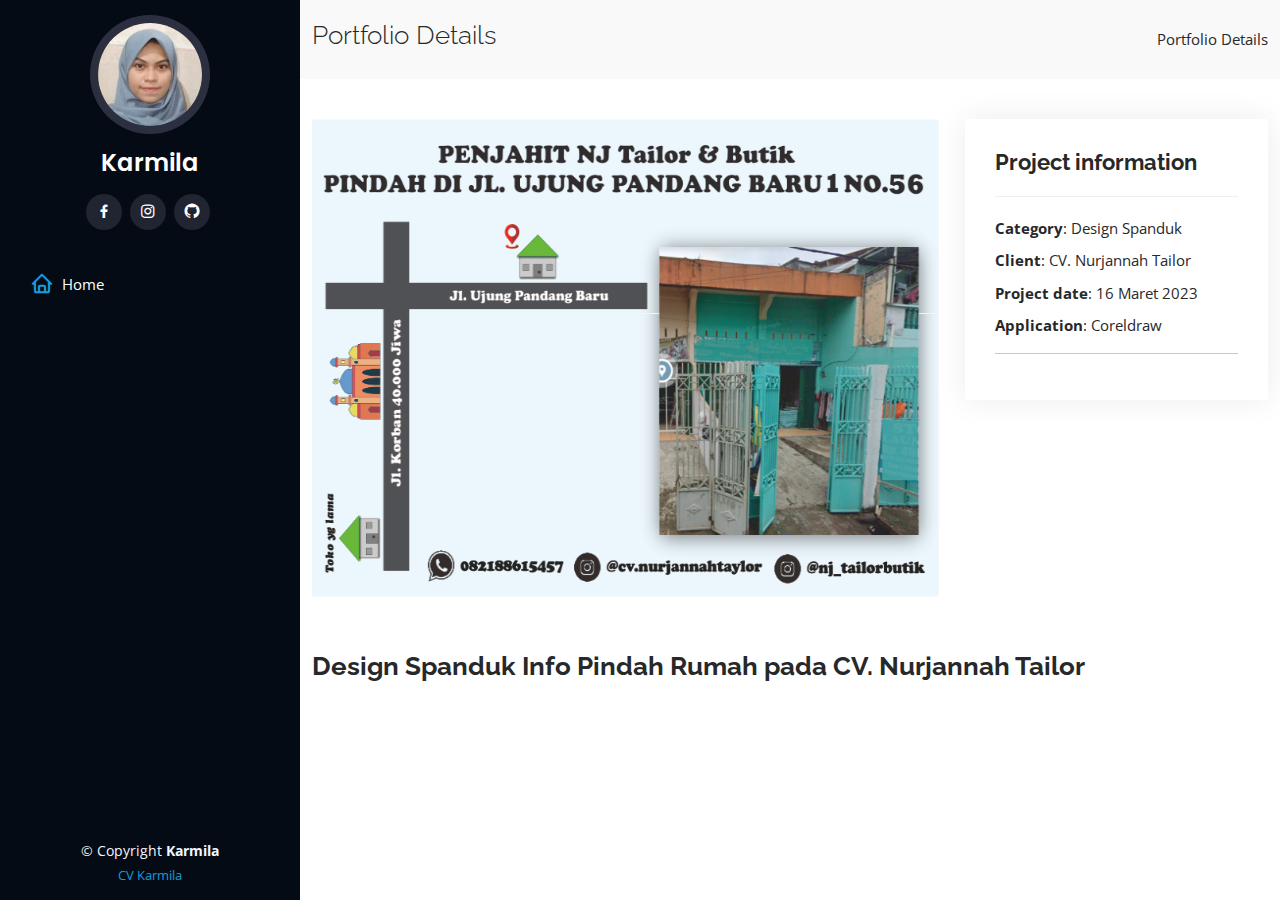
<file: portfolio-details-spanduknjtailor.html>
<!DOCTYPE html>
<html lang="en">
  <head>
    <meta charset="utf-8" />
    <meta content="width=device-width, initial-scale=1.0" name="viewport" />

    <title>Portfolio Details - Design CV</title>
    <meta content="" name="description" />
    <meta content="" name="keywords" />

    <!-- Favicons -->
    <link href="assets/img/logo_mila.png" rel="icon" />
    <link href="assets/img/apple-touch-icon.png" rel="apple-touch-icon" />

    <!-- Google Fonts -->
    <link href="https://fonts.googleapis.com/css?family=Open+Sans:300,300i,400,400i,600,600i,700,700i|Raleway:300,300i,400,400i,500,500i,600,600i,700,700i|Poppins:300,300i,400,400i,500,500i,600,600i,700,700i" rel="stylesheet" />

    <!-- Vendor CSS Files -->
    <link href="assets/vendor/aos/aos.css" rel="stylesheet" />
    <link href="assets/vendor/bootstrap/css/bootstrap.min.css" rel="stylesheet" />
    <link href="assets/vendor/bootstrap-icons/bootstrap-icons.css" rel="stylesheet" />
    <link href="assets/vendor/boxicons/css/boxicons.min.css" rel="stylesheet" />
    <link href="assets/vendor/glightbox/css/glightbox.min.css" rel="stylesheet" />
    <link href="assets/vendor/swiper/swiper-bundle.min.css" rel="stylesheet" />

    <!-- Template Main CSS File -->
    <link href="assets/css/style.css" rel="stylesheet" />
  </head>

  <body>
    <!-- ======= Mobile nav toggle button ======= -->
    <i class="bi bi-list mobile-nav-toggle d-xl-none"></i>

    <!-- ======= Header ======= -->
    <header id="header">
      <div class="d-flex flex-column">
        <div class="profile">
          <img src="assets/img/mila.png" alt="" class="img-fluid rounded-circle" />
          <h1 class="text-light"><a href="index.html">Karmila</a></h1>
          <div class="social-links mt-3 text-center">
            <a href="https://web.facebook.com/profile.php?id=100013290432531" class="facebook" target="_blank"><i class="bx bxl-facebook"></i></a>
            <a href="https://www.instagram.com/kmila5331/?hl=id" class="instagram"><i class="bx bxl-instagram"></i></a>
            <a href="https://github.com/karmila-web" class="github"><i class="bx bxl-github"></i></a>
          </div>
        </div>

        <nav id="navbar" class="nav-menu navbar">
          <ul>
            <li>
              <a href="index.html" class="nav-link scrollto active"><i class="bx bx-home"></i> <span>Home</span></a>
            </li>
        </nav>
        <!-- .nav-menu -->
      </div>
    </header>
    <!-- End Header -->

    <main id="main">
      <!-- ======= Breadcrumbs ======= -->
      <section id="breadcrumbs" class="breadcrumbs">
        <div class="container">
          <div class="d-flex justify-content-between align-items-center">
            <h2>Portfolio Details</h2>
            <ol>
              <li>Portfolio Details</li>
            </ol>
          </div>
        </div>
      </section>
      <!-- End Breadcrumbs -->

      <!-- ======= Portfolio Details Section ======= -->
      <section id="portfolio-details" class="portfolio-details">
        <div class="container">
          <div class="row gy-4">
            <div class="col-lg-8">
              <div class="portfolio-details-slider swiper">
                <div class="swiper-wrapper align-items-center">
                    <img src="assets/img/portfolio/portfolio_design/design_spanduk.png" alt="" />
                </div>
                <div class="swiper-pagination"></div>
              </div>
            </div>

            <div class="col-lg-4">
              <div class="portfolio-info">
                <h3>Project information</h3>
                <ul>
                  <li><strong>Category</strong>: Design Spanduk</li>
                  <li><strong>Client</strong>: CV. Nurjannah Tailor</li>
                  <li><strong>Project date</strong>: 16 Maret 2023</li>
                  <li><strong>Application</strong>: Coreldraw</li>
                  <hr />
                </ul>
              </div>
            </div>
            <div class="portfolio-description">
              <!-- <hr /> -->
              <h2>Design Spanduk Info Pindah Rumah pada CV. Nurjannah Tailor</h2>
            </div>
          </div>
        </div>
      </section>
      <!-- End Portfolio Details Section -->
    </main>
    <!-- End #main -->

    <!-- ======= Footer ======= -->
    <footer id="footer">
        <div class="container">
          <div class="copyright">
            &copy; Copyright <strong><span>Karmila</span></strong>
          </div>
          <div class="credits">
            <a href="assets/img/portfolio/cv_karmila.pdf" target="_blank">CV Karmila</a>
            
          </div>
        </div>
      </footer>
    <!-- End  Footer -->

    <a href="#" class="back-to-top d-flex align-items-center justify-content-center"><i class="bi bi-arrow-up-short"></i></a>

    <!-- Vendor JS Files -->
    <script src="assets/vendor/purecounter/purecounter_vanilla.js"></script>
    <script src="assets/vendor/aos/aos.js"></script>
    <script src="assets/vendor/bootstrap/js/bootstrap.bundle.min.js"></script>
    <script src="assets/vendor/glightbox/js/glightbox.min.js"></script>
    <script src="assets/vendor/isotope-layout/isotope.pkgd.min.js"></script>
    <script src="assets/vendor/swiper/swiper-bundle.min.js"></script>
    <script src="assets/vendor/typed.js/typed.min.js"></script>
    <script src="assets/vendor/waypoints/noframework.waypoints.js"></script>
    <script src="assets/vendor/php-email-form/validate.js"></script>

    <!-- Template Main JS File -->
    <script src="assets/js/main.js"></script>
  </body>
</html>
</file>
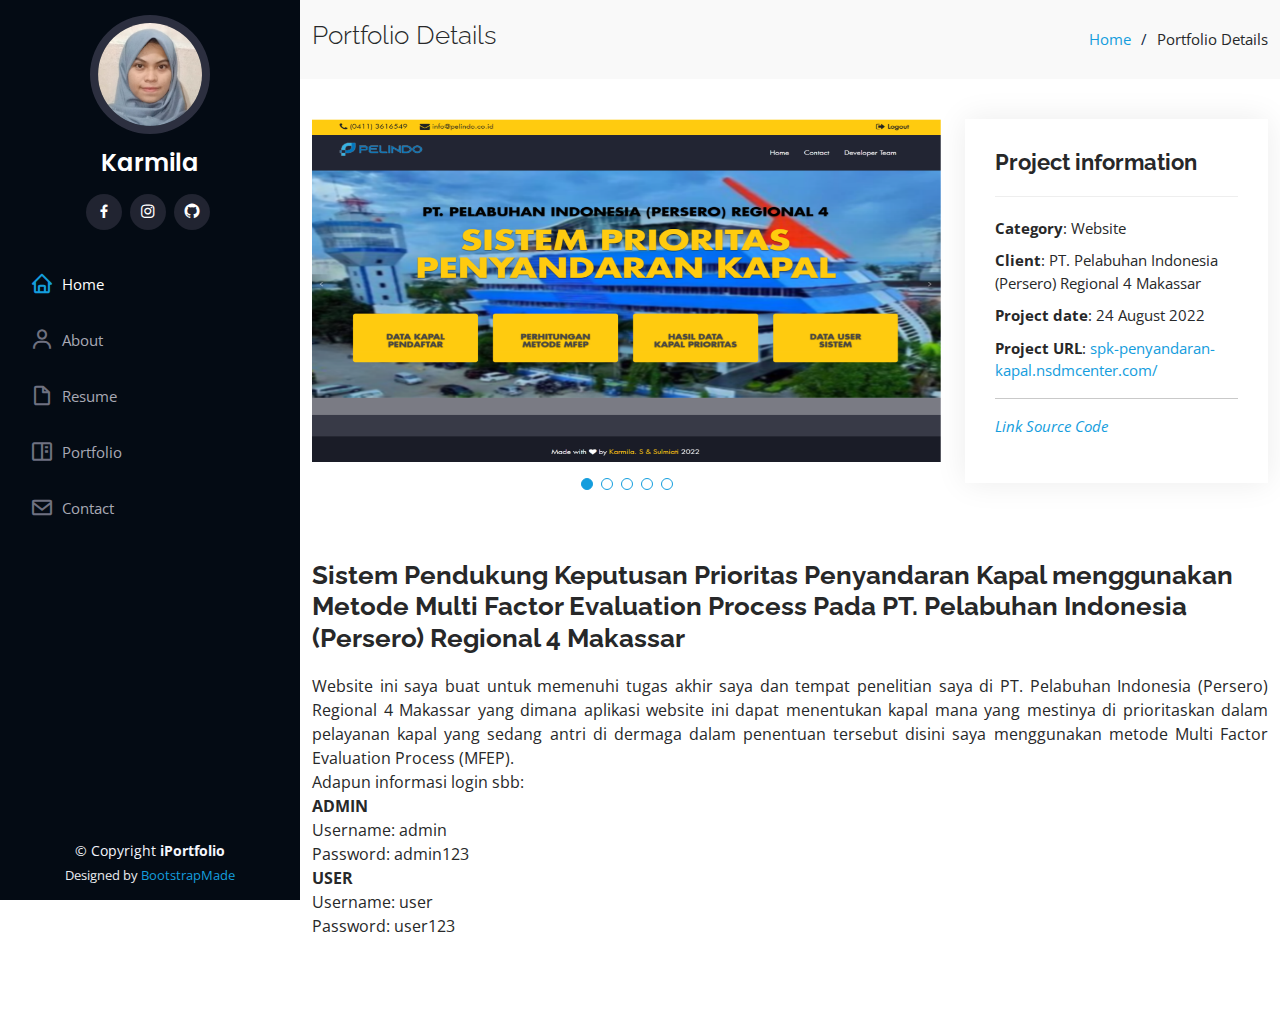
<file: portfolio-details1.html>
<!DOCTYPE html>
<html lang="en">
  <head>
    <meta charset="utf-8" />
    <meta content="width=device-width, initial-scale=1.0" name="viewport" />

    <title>Portfolio Details - iPortfolio Bootstrap Template</title>
    <meta content="" name="description" />
    <meta content="" name="keywords" />

    <!-- Favicons -->
    <link href="assets/img/logo_mila.png" rel="icon" />
    <link href="assets/img/apple-touch-icon.png" rel="apple-touch-icon" />

    <!-- Google Fonts -->
    <link href="https://fonts.googleapis.com/css?family=Open+Sans:300,300i,400,400i,600,600i,700,700i|Raleway:300,300i,400,400i,500,500i,600,600i,700,700i|Poppins:300,300i,400,400i,500,500i,600,600i,700,700i" rel="stylesheet" />

    <!-- Vendor CSS Files -->
    <link href="assets/vendor/aos/aos.css" rel="stylesheet" />
    <link href="assets/vendor/bootstrap/css/bootstrap.min.css" rel="stylesheet" />
    <link href="assets/vendor/bootstrap-icons/bootstrap-icons.css" rel="stylesheet" />
    <link href="assets/vendor/boxicons/css/boxicons.min.css" rel="stylesheet" />
    <link href="assets/vendor/glightbox/css/glightbox.min.css" rel="stylesheet" />
    <link href="assets/vendor/swiper/swiper-bundle.min.css" rel="stylesheet" />

    <!-- Template Main CSS File -->
    <link href="assets/css/style.css" rel="stylesheet" />
  </head>

  <body>
    <!-- ======= Mobile nav toggle button ======= -->
    <i class="bi bi-list mobile-nav-toggle d-xl-none"></i>

    <!-- ======= Header ======= -->
    <header id="header">
      <div class="d-flex flex-column">
        <div class="profile">
          <img src="assets/img/mila.png" alt="" class="img-fluid rounded-circle" />
          <h1 class="text-light"><a href="index.html">Karmila</a></h1>
          <div class="social-links mt-3 text-center">
            <a href="#" class="facebook"><i class="bx bxl-facebook"></i></a>
            <a href="https://www.instagram.com/kmila5331/?hl=id" class="instagram"><i class="bx bxl-instagram"></i></a>
            <a href="https://github.com/karmila-web" class="github"><i class="bx bxl-github"></i></a>
          </div>
        </div>

        <nav id="navbar" class="nav-menu navbar">
          <ul>
            <li>
              <a href="index.html" class="nav-link scrollto active"><i class="bx bx-home"></i> <span>Home</span></a>
            </li>
            <li>
              <a href="#about" class="nav-link scrollto"><i class="bx bx-user"></i> <span>About</span></a>
            </li>
            <li>
              <a href="#resume" class="nav-link scrollto"><i class="bx bx-file-blank"></i> <span>Resume</span></a>
            </li>
            <li>
              <a href="#portfolio" class="nav-link scrollto"><i class="bx bx-book-content"></i> <span>Portfolio</span></a>
            </li>
            <li>
              <a href="#contact" class="nav-link scrollto"><i class="bx bx-envelope"></i> <span>Contact</span></a>
            </li>
          </ul>
        </nav>
        <!-- .nav-menu -->
      </div>
    </header>
    <!-- End Header -->

    <main id="main">
      <!-- ======= Breadcrumbs ======= -->
      <section id="breadcrumbs" class="breadcrumbs">
        <div class="container">
          <div class="d-flex justify-content-between align-items-center">
            <h2>Portfolio Details</h2>
            <ol>
              <li><a href="index.html">Home</a></li>
              <li>Portfolio Details</li>
            </ol>
          </div>
        </div>
      </section>
      <!-- End Breadcrumbs -->

      <!-- ======= Portfolio Details Section ======= -->
      <section id="portfolio-details" class="portfolio-details">
        <div class="container">
          <div class="row gy-4">
            <div class="col-lg-8">
              <div class="portfolio-details-slider swiper">
                <div class="swiper-wrapper align-items-center">
                  <div class="swiper-slide">
                    <img src="assets/img/portfolio/portfolio1/portfolio-details-1.1.png" alt="" />
                  </div>

                  <div class="swiper-slide">
                    <img src="assets/img/portfolio/portfolio1/portfolio-details-1.2.png" alt="" />
                  </div>

                  <div class="swiper-slide">
                    <img src="assets/img/portfolio/portfolio1/portfolio-details-1.3.png" alt="" />
                  </div>

                  <div class="swiper-slide">
                    <img src="assets/img/portfolio/portfolio1/portfolio-details-1.4.png" alt="" />
                  </div>

                  <div class="swiper-slide">
                    <img src="assets/img/portfolio/portfolio1/portfolio-details-1.5.png" alt="" />
                  </div>
                </div>
                <div class="swiper-pagination"></div>
              </div>
            </div>

            <div class="col-lg-4">
              <div class="portfolio-info">
                <h3>Project information</h3>
                <ul>
                  <li><strong>Category</strong>: Website</li>
                  <li><strong>Client</strong>: PT. Pelabuhan Indonesia (Persero) Regional 4 Makassar</li>
                  <li><strong>Project date</strong>: 24 August 2022</li>
                  <li><strong>Project URL</strong>: <a href="https://spk-penyandaran-kapal.nsdmcenter.com/" target="_blank">spk-penyandaran-kapal.nsdmcenter.com/</a></li>
                  <hr />
                  <li>
                    <em><a href="https://github.com/karmila-web/CI_PRIORITASPENYANDARANKAPAL" target="_blank">Link Source Code</a></em>
                  </li>
                </ul>
              </div>
              <!-- <div class="portfolio-description">
                <h2>This is an example of portfolio detail</h2>
                <p>
                  Autem ipsum nam porro corporis rerum. Quis eos dolorem eos itaque inventore commodi labore quia quia. Exercitationem repudiandae officiis neque suscipit non officia eaque itaque enim. Voluptatem officia accusantium
                  nesciunt est omnis tempora consectetur dignissimos. Sequi nulla at esse enim cum deserunt eius.
                </p>
              </div> -->
            </div>
            <div class="portfolio-description">
              <!-- <hr /> -->
              <h2>Sistem Pendukung Keputusan Prioritas Penyandaran Kapal menggunakan Metode Multi Factor Evaluation Process Pada PT. Pelabuhan Indonesia (Persero) Regional 4 Makassar</h2>
              <p align="justify">
                Website ini saya buat untuk memenuhi tugas akhir saya dan tempat penelitian saya di PT. Pelabuhan Indonesia (Persero) Regional 4 Makassar yang dimana aplikasi website ini dapat menentukan kapal mana yang mestinya di
                prioritaskan dalam pelayanan kapal yang sedang antri di dermaga dalam penentuan tersebut disini saya menggunakan metode Multi Factor Evaluation Process (MFEP).
                <br />
                Adapun informasi login sbb:<br />
                <b>ADMIN</b><br />
                Username: admin<br />
                Password: admin123
                <br />
                <b>USER</b><br />
                Username: user<br />
                Password: user123
              </p>
            </div>
          </div>
        </div>
      </section>
      <!-- End Portfolio Details Section -->
    </main>
    <!-- End #main -->

    <!-- ======= Footer ======= -->
    <footer id="footer">
      <div class="container">
        <div class="copyright">
          &copy; Copyright <strong><span>iPortfolio</span></strong>
        </div>
        <div class="credits">
          <!-- All the links in the footer should remain intact. -->
          <!-- You can delete the links only if you purchased the pro version. -->
          <!-- Licensing information: https://bootstrapmade.com/license/ -->
          <!-- Purchase the pro version with working PHP/AJAX contact form: https://bootstrapmade.com/iportfolio-bootstrap-portfolio-websites-template/ -->
          Designed by <a href="https://bootstrapmade.com/">BootstrapMade</a>
        </div>
      </div>
    </footer>
    <!-- End  Footer -->

    <a href="#" class="back-to-top d-flex align-items-center justify-content-center"><i class="bi bi-arrow-up-short"></i></a>

    <!-- Vendor JS Files -->
    <script src="assets/vendor/purecounter/purecounter_vanilla.js"></script>
    <script src="assets/vendor/aos/aos.js"></script>
    <script src="assets/vendor/bootstrap/js/bootstrap.bundle.min.js"></script>
    <script src="assets/vendor/glightbox/js/glightbox.min.js"></script>
    <script src="assets/vendor/isotope-layout/isotope.pkgd.min.js"></script>
    <script src="assets/vendor/swiper/swiper-bundle.min.js"></script>
    <script src="assets/vendor/typed.js/typed.min.js"></script>
    <script src="assets/vendor/waypoints/noframework.waypoints.js"></script>
    <script src="assets/vendor/php-email-form/validate.js"></script>

    <!-- Template Main JS File -->
    <script src="assets/js/main.js"></script>
  </body>
</html>
</file>
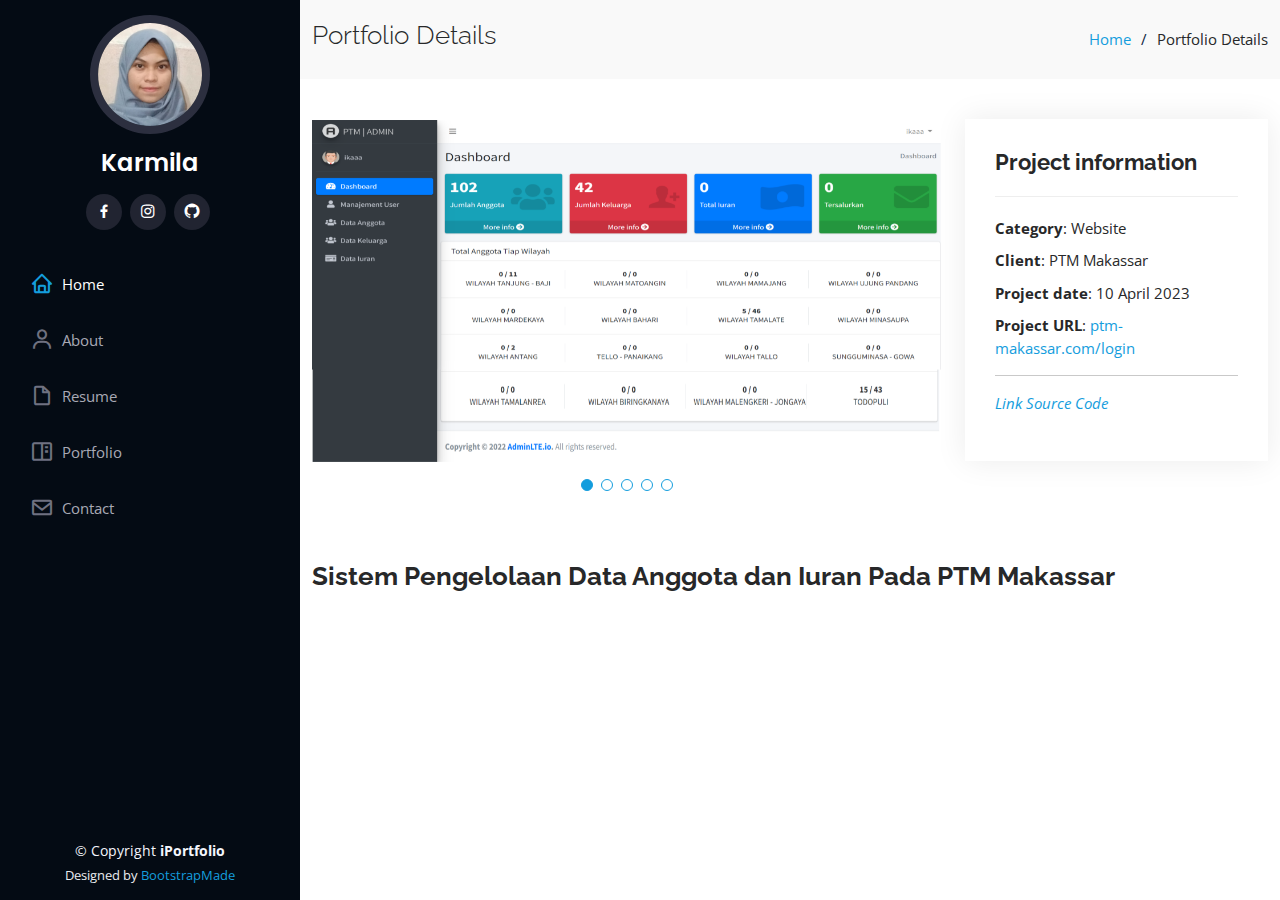
<file: portfolio-details2.html>
<!DOCTYPE html>
<html lang="en">
  <head>
    <meta charset="utf-8" />
    <meta content="width=device-width, initial-scale=1.0" name="viewport" />

    <title>Portfolio Details - iPortfolio Bootstrap Template</title>
    <meta content="" name="description" />
    <meta content="" name="keywords" />

    <!-- Favicons -->
    <link href="assets/img/logo_mila.png" rel="icon" />
    <link href="assets/img/apple-touch-icon.png" rel="apple-touch-icon" />

    <!-- Google Fonts -->
    <link href="https://fonts.googleapis.com/css?family=Open+Sans:300,300i,400,400i,600,600i,700,700i|Raleway:300,300i,400,400i,500,500i,600,600i,700,700i|Poppins:300,300i,400,400i,500,500i,600,600i,700,700i" rel="stylesheet" />

    <!-- Vendor CSS Files -->
    <link href="assets/vendor/aos/aos.css" rel="stylesheet" />
    <link href="assets/vendor/bootstrap/css/bootstrap.min.css" rel="stylesheet" />
    <link href="assets/vendor/bootstrap-icons/bootstrap-icons.css" rel="stylesheet" />
    <link href="assets/vendor/boxicons/css/boxicons.min.css" rel="stylesheet" />
    <link href="assets/vendor/glightbox/css/glightbox.min.css" rel="stylesheet" />
    <link href="assets/vendor/swiper/swiper-bundle.min.css" rel="stylesheet" />

    <!-- Template Main CSS File -->
    <link href="assets/css/style.css" rel="stylesheet" />
  </head>

  <body>
    <!-- ======= Mobile nav toggle button ======= -->
    <i class="bi bi-list mobile-nav-toggle d-xl-none"></i>

    <!-- ======= Header ======= -->
    <header id="header">
      <div class="d-flex flex-column">
        <div class="profile">
          <img src="assets/img/mila.png" alt="" class="img-fluid rounded-circle" />
          <h1 class="text-light"><a href="index.html">Karmila</a></h1>
          <div class="social-links mt-3 text-center">
            <a href="#" class="facebook"><i class="bx bxl-facebook"></i></a>
            <a href="https://www.instagram.com/kmila5331/?hl=id" class="instagram"><i class="bx bxl-instagram"></i></a>
            <a href="https://github.com/karmila-web" class="github"><i class="bx bxl-github"></i></a>
          </div>
        </div>

        <nav id="navbar" class="nav-menu navbar">
          <ul>
            <li>
              <a href="index.html" class="nav-link scrollto active"><i class="bx bx-home"></i> <span>Home</span></a>
            </li>
            <li>
              <a href="#about" class="nav-link scrollto"><i class="bx bx-user"></i> <span>About</span></a>
            </li>
            <li>
              <a href="#resume" class="nav-link scrollto"><i class="bx bx-file-blank"></i> <span>Resume</span></a>
            </li>
            <li>
              <a href="#portfolio" class="nav-link scrollto"><i class="bx bx-book-content"></i> <span>Portfolio</span></a>
            </li>
            <li>
              <a href="#contact" class="nav-link scrollto"><i class="bx bx-envelope"></i> <span>Contact</span></a>
            </li>
          </ul>
        </nav>
        <!-- .nav-menu -->
      </div>
    </header>
    <!-- End Header -->

    <main id="main">
      <!-- ======= Breadcrumbs ======= -->
      <section id="breadcrumbs" class="breadcrumbs">
        <div class="container">
          <div class="d-flex justify-content-between align-items-center">
            <h2>Portfolio Details</h2>
            <ol>
              <li><a href="index.html">Home</a></li>
              <li>Portfolio Details</li>
            </ol>
          </div>
        </div>
      </section>
      <!-- End Breadcrumbs -->

      <!-- ======= Portfolio Details Section ======= -->
      <section id="portfolio-details" class="portfolio-details">
        <div class="container">
          <div class="row gy-4">
            <div class="col-lg-8">
              <div class="portfolio-details-slider swiper">
                <div class="swiper-wrapper align-items-center">
                  <div class="swiper-slide">
                    <img src="assets/img/portfolio/portfolio2/portfolio-details-2.1.png" alt="" />
                  </div>

                  <div class="swiper-slide">
                    <img src="assets/img/portfolio/portfolio2/portfolio-details-2.2.png" alt="" />
                  </div>

                  <div class="swiper-slide">
                    <img src="assets/img/portfolio/portfolio2/portfolio-details-2.3.png" alt="" />
                  </div>

                  <div class="swiper-slide">
                    <img src="assets/img/portfolio/portfolio2/portfolio-details-2.4.png" alt="" />
                  </div>

                  <div class="swiper-slide">
                    <img src="assets/img/portfolio/portfolio2/portfolio-details-2.5.png" alt="" />
                  </div>
                </div>
                <div class="swiper-pagination"></div>
              </div>
            </div>

            <div class="col-lg-4">
              <div class="portfolio-info">
                <h3>Project information</h3>
                <ul>
                  <li><strong>Category</strong>: Website</li>
                  <li><strong>Client</strong>: PTM Makassar</li>
                  <li><strong>Project date</strong>: 10 April 2023</li>
                  <li><strong>Project URL</strong>: <a href="http://ptm-makassar.com/login" target="_blank">ptm-makassar.com/login</a></li>
                  <hr />
                  <li>
                    <em><a href="https://github.com/rd3v/ptm" target="_blank">Link Source Code</a></em>
                  </li>
                </ul>
              </div>
              <!-- <div class="portfolio-description">
                <h2>This is an example of portfolio detail</h2>
                <p>
                  Autem ipsum nam porro corporis rerum. Quis eos dolorem eos itaque inventore commodi labore quia quia. Exercitationem repudiandae officiis neque suscipit non officia eaque itaque enim. Voluptatem officia accusantium
                  nesciunt est omnis tempora consectetur dignissimos. Sequi nulla at esse enim cum deserunt eius.
                </p>
              </div> -->
            </div>
            <div class="portfolio-description">
              <!-- <hr /> -->
              <h2>Sistem Pengelolaan Data Anggota dan Iuran Pada PTM Makassar</h2>
              <!-- <p align="justify">
                Website ini saya buat untuk memenuhi tugas akhir saya dan tempat penelitian saya di PT. Pelabuhan Indonesia (Persero) Regional 4 Makassar yang dimana aplikasi website ini dapat menentukan kapal mana yang mestinya di
                prioritaskan dalam pelayanan kapal yang sedang antri di dermaga dalam penentuan tersebut disini saya menggunakan metode Multi Factor Evaluation Process (MFEP).
                <br />
                Adapun informasi login sbb:<br />
                <b>ADMIN</b><br />
                Username: admin<br />
                Password: admin123
                <br />
                <b>USER</b><br />
                Username: user<br />
                Password: user123
              </p> -->
            </div>
          </div>
        </div>
      </section>
      <!-- End Portfolio Details Section -->
    </main>
    <!-- End #main -->

    <!-- ======= Footer ======= -->
    <footer id="footer">
      <div class="container">
        <div class="copyright">
          &copy; Copyright <strong><span>iPortfolio</span></strong>
        </div>
        <div class="credits">
          <!-- All the links in the footer should remain intact. -->
          <!-- You can delete the links only if you purchased the pro version. -->
          <!-- Licensing information: https://bootstrapmade.com/license/ -->
          <!-- Purchase the pro version with working PHP/AJAX contact form: https://bootstrapmade.com/iportfolio-bootstrap-portfolio-websites-template/ -->
          Designed by <a href="https://bootstrapmade.com/">BootstrapMade</a>
        </div>
      </div>
    </footer>
    <!-- End  Footer -->

    <a href="#" class="back-to-top d-flex align-items-center justify-content-center"><i class="bi bi-arrow-up-short"></i></a>

    <!-- Vendor JS Files -->
    <script src="assets/vendor/purecounter/purecounter_vanilla.js"></script>
    <script src="assets/vendor/aos/aos.js"></script>
    <script src="assets/vendor/bootstrap/js/bootstrap.bundle.min.js"></script>
    <script src="assets/vendor/glightbox/js/glightbox.min.js"></script>
    <script src="assets/vendor/isotope-layout/isotope.pkgd.min.js"></script>
    <script src="assets/vendor/swiper/swiper-bundle.min.js"></script>
    <script src="assets/vendor/typed.js/typed.min.js"></script>
    <script src="assets/vendor/waypoints/noframework.waypoints.js"></script>
    <script src="assets/vendor/php-email-form/validate.js"></script>

    <!-- Template Main JS File -->
    <script src="assets/js/main.js"></script>
  </body>
</html>
</file>
<file: assets/css/style.css>
/**
* Template Name: iPortfolio - v3.9.1
* Template URL: https://bootstrapmade.com/iportfolio-bootstrap-portfolio-websites-template/
* Author: BootstrapMade.com
* License: https://bootstrapmade.com/license/
*/

/*--------------------------------------------------------------
# General
--------------------------------------------------------------*/
body {
  font-family: "Open Sans", sans-serif;
  color: #272829;
}

a {
  color: #149ddd;
  text-decoration: none;
}

a:hover {
  color: #37b3ed;
  text-decoration: none;
}

h1,
h2,
h3,
h4,
h5,
h6 {
  font-family: "Raleway", sans-serif;
}

/*--------------------------------------------------------------
# Back to top button
--------------------------------------------------------------*/
.back-to-top {
  position: fixed;
  visibility: hidden;
  opacity: 0;
  right: 15px;
  bottom: 15px;
  z-index: 996;
  background: #149ddd;
  width: 40px;
  height: 40px;
  border-radius: 50px;
  transition: all 0.4s;
}

.back-to-top i {
  font-size: 28px;
  color: #fff;
  line-height: 0;
}

.back-to-top:hover {
  background: #2eafec;
  color: #fff;
}

.back-to-top.active {
  visibility: visible;
  opacity: 1;
}

/*--------------------------------------------------------------
# Header
--------------------------------------------------------------*/
#header {
  position: fixed;
  top: 0;
  left: 0;
  bottom: 0;
  width: 300px;
  transition: all ease-in-out 0.5s;
  z-index: 9997;
  transition: all 0.5s;
  padding: 0 15px;
  background: #040b14;
  overflow-y: auto;
}

#header .profile img {
  margin: 15px auto;
  display: block;
  width: 120px;
  border: 8px solid #2c2f3f;
}

#header .profile h1 {
  font-size: 24px;
  margin: 0;
  padding: 0;
  font-weight: 600;
  -moz-text-align-last: center;
  text-align-last: center;
  font-family: "Poppins", sans-serif;
}

#header .profile h1 a,
#header .profile h1 a:hover {
  color: #fff;
  text-decoration: none;
}

#header .profile .social-links a {
  font-size: 18px;
  display: inline-block;
  background: #212431;
  color: #fff;
  line-height: 1;
  padding: 8px 0;
  margin-right: 4px;
  border-radius: 50%;
  text-align: center;
  width: 36px;
  height: 36px;
  transition: 0.3s;
}

#header .profile .social-links a:hover {
  background: #149ddd;
  color: #fff;
  text-decoration: none;
}

#main {
  margin-left: 300px;
}

@media (max-width: 1199px) {
  #header {
    left: -300px;
  }

  #main {
    margin-left: 0;
  }
}

/*--------------------------------------------------------------
# Navigation Menu
--------------------------------------------------------------*/
/* Desktop Navigation */
.nav-menu {
  padding: 30px 0 0 0;
}

.nav-menu * {
  margin: 0;
  padding: 0;
  list-style: none;
}

.nav-menu > ul > li {
  position: relative;
  white-space: nowrap;
}

.nav-menu a,
.nav-menu a:focus {
  display: flex;
  align-items: center;
  color: #a8a9b4;
  padding: 12px 15px;
  margin-bottom: 8px;
  transition: 0.3s;
  font-size: 15px;
}

.nav-menu a i,
.nav-menu a:focus i {
  font-size: 24px;
  padding-right: 8px;
  color: #6f7180;
}

.nav-menu a:hover,
.nav-menu .active,
.nav-menu .active:focus,
.nav-menu li:hover > a {
  text-decoration: none;
  color: #fff;
}

.nav-menu a:hover i,
.nav-menu .active i,
.nav-menu .active:focus i,
.nav-menu li:hover > a i {
  color: #149ddd;
}

/* Mobile Navigation */
.mobile-nav-toggle {
  position: fixed;
  right: 15px;
  top: 15px;
  z-index: 9998;
  border: 0;
  font-size: 24px;
  transition: all 0.4s;
  outline: none !important;
  background-color: #149ddd;
  color: #fff;
  width: 40px;
  height: 40px;
  display: inline-flex;
  align-items: center;
  justify-content: center;
  line-height: 0;
  border-radius: 50px;
  cursor: pointer;
}

.mobile-nav-active {
  overflow: hidden;
}

.mobile-nav-active #header {
  left: 0;
}

/*--------------------------------------------------------------
# Hero Section
--------------------------------------------------------------*/
#hero {
  width: 100%;
  height: 100vh;
  background: url("../img/bg_folio.png") top center;
  background-size: cover;
}

#hero:before {
  content: "";
  background: rgba(5, 13, 24, 0.3);
  position: absolute;
  bottom: 0;
  top: 0;
  left: 0;
  right: 0;
  z-index: 1;
}

#hero .hero-container {
  position: relative;
  z-index: 2;
  min-width: 300px;
}

#hero h1 {
  margin: 0 0 10px 0;
  font-size: 64px;
  font-weight: 700;
  line-height: 56px;
  color: #fff;
}

#hero p {
  color: #fff;
  margin-bottom: 50px;
  font-size: 26px;
  font-family: "Poppins", sans-serif;
}

#hero p span {
  color: #fff;
  padding-bottom: 4px;
  letter-spacing: 1px;
  border-bottom: 3px solid #149ddd;
}

@media (min-width: 1024px) {
  #hero {
    background-attachment: fixed;
  }
}

@media (max-width: 768px) {
  #hero h1 {
    font-size: 28px;
    line-height: 36px;
  }

  #hero h2 {
    font-size: 18px;
    line-height: 24px;
    margin-bottom: 30px;
  }
}

/*--------------------------------------------------------------
# Sections General
--------------------------------------------------------------*/
section {
  padding: 60px 0;
  overflow: hidden;
}

.section-bg {
  background: #f5f8fd;
}

.section-title {
  padding-bottom: 30px;
}

.section-title h2 {
  font-size: 32px;
  font-weight: bold;
  margin-bottom: 20px;
  padding-bottom: 20px;
  position: relative;
  color: #173b6c;
}

.section-title h2::after {
  content: "";
  position: absolute;
  display: block;
  width: 50px;
  height: 3px;
  background: #149ddd;
  bottom: 0;
  left: 0;
}

.section-title p {
  margin-bottom: 0;
}

/*--------------------------------------------------------------
# About
--------------------------------------------------------------*/
.about .content h3 {
  font-weight: 700;
  font-size: 26px;
  color: #173b6c;
}

.about .content ul {
  list-style: none;
  padding: 0;
}

.about .content ul li {
  margin-bottom: 20px;
  display: flex;
  align-items: center;
}

.about .content ul strong {
  margin-right: 10px;
}

.about .content ul i {
  font-size: 16px;
  margin-right: 5px;
  color: #149ddd;
  line-height: 0;
}

.about .content p:last-child {
  margin-bottom: 0;
}

/*--------------------------------------------------------------
# Facts
--------------------------------------------------------------*/
.facts {
  padding-bottom: 30px;
}

.facts .count-box {
  padding: 30px;
  width: 100%;
}

.facts .count-box i {
  display: block;
  font-size: 44px;
  color: #149ddd;
  float: left;
  line-height: 0;
}

.facts .count-box span {
  font-size: 48px;
  line-height: 40px;
  display: block;
  font-weight: 700;
  color: #050d18;
  margin-left: 60px;
}

.facts .count-box p {
  padding: 15px 0 0 0;
  margin: 0 0 0 60px;
  font-family: "Raleway", sans-serif;
  font-size: 14px;
  color: #122f57;
}

.facts .count-box a {
  font-weight: 600;
  display: block;
  margin-top: 20px;
  color: #122f57;
  font-size: 15px;
  font-family: "Poppins", sans-serif;
  transition: ease-in-out 0.3s;
}

.facts .count-box a:hover {
  color: #1f5297;
}

/*--------------------------------------------------------------
# Akills
--------------------------------------------------------------*/
.skills .progress {
  height: 60px;
  display: block;
  background: none;
  border-radius: 0;
}

.skills .progress .skill {
  padding: 0;
  margin: 0 0 6px 0;
  text-transform: uppercase;
  display: block;
  font-weight: 600;
  font-family: "Poppins", sans-serif;
  color: #050d18;
}

.skills .progress .skill .val {
  float: right;
  font-style: normal;
}

.skills .progress-bar-wrap {
  background: #dce8f8;
  height: 10px;
}

.skills .progress-bar {
  width: 1px;
  height: 10px;
  transition: 0.9s;
  background-color: #149ddd;
}

/*--------------------------------------------------------------
# Resume
--------------------------------------------------------------*/
.resume .resume-title {
  font-size: 26px;
  font-weight: 700;
  margin-top: 20px;
  margin-bottom: 20px;
  color: #050d18;
}

.resume .resume-item {
  padding: 0 0 20px 20px;
  margin-top: -2px;
  border-left: 2px solid #1f5297;
  position: relative;
}

.resume .resume-item h4 {
  line-height: 18px;
  font-size: 18px;
  font-weight: 600;
  text-transform: uppercase;
  font-family: "Poppins", sans-serif;
  color: #050d18;
  margin-bottom: 10px;
}

.resume .resume-item h5 {
  font-size: 16px;
  background: #e4edf9;
  padding: 5px 15px;
  display: inline-block;
  font-weight: 600;
  margin-bottom: 10px;
}

.resume .resume-item ul {
  padding-left: 20px;
}

.resume .resume-item ul li {
  padding-bottom: 10px;
}

.resume .resume-item:last-child {
  padding-bottom: 0;
}

.resume .resume-item::before {
  content: "";
  position: absolute;
  width: 16px;
  height: 16px;
  border-radius: 50px;
  left: -9px;
  top: 0;
  background: #fff;
  border: 2px solid #1f5297;
}

/*--------------------------------------------------------------
# Portfolio
--------------------------------------------------------------*/
.portfolio .portfolio-item {
  margin-bottom: 30px;
}

.portfolio #portfolio-flters {
  padding: 0;
  margin: 0 auto 35px auto;
  list-style: none;
  text-align: center;
  background: #fff;
  border-radius: 50px;
  padding: 2px 15px;
}

.portfolio #portfolio-flters li {
  cursor: pointer;
  display: inline-block;
  padding: 10px 15px 8px 15px;
  font-size: 14px;
  font-weight: 600;
  line-height: 1;
  text-transform: uppercase;
  color: #272829;
  margin-bottom: 5px;
  transition: all 0.3s ease-in-out;
}

.portfolio #portfolio-flters li:hover,
.portfolio #portfolio-flters li.filter-active {
  color: #149ddd;
}

.portfolio #portfolio-flters li:last-child {
  margin-right: 0;
}

.portfolio .portfolio-wrap {
  transition: 0.3s;
  position: relative;
  overflow: hidden;
  z-index: 1;
}

.portfolio .portfolio-wrap::before {
  content: "";
  background: rgba(255, 255, 255, 0.5);
  position: absolute;
  left: 0;
  right: 0;
  top: 0;
  bottom: 0;
  transition: all ease-in-out 0.3s;
  z-index: 2;
  opacity: 0;
}

.portfolio .portfolio-wrap .portfolio-links {
  opacity: 1;
  left: 0;
  right: 0;
  bottom: -60px;
  z-index: 3;
  position: absolute;
  transition: all ease-in-out 0.3s;
  display: flex;
  justify-content: center;
}

.portfolio .portfolio-wrap .portfolio-links a {
  color: #fff;
  font-size: 28px;
  text-align: center;
  background: rgba(20, 157, 221, 0.75);
  transition: 0.3s;
  width: 50%;
}

.portfolio .portfolio-wrap .portfolio-links a:hover {
  background: rgba(20, 157, 221, 0.95);
}

.portfolio .portfolio-wrap .portfolio-links a + a {
  border-left: 1px solid #37b3ed;
}

.portfolio .portfolio-wrap:hover::before {
  top: 0;
  left: 0;
  right: 0;
  bottom: 0;
  opacity: 1;
}

.portfolio .portfolio-wrap:hover .portfolio-links {
  opacity: 1;
  bottom: 0;
}

/*--------------------------------------------------------------
# Portfolio Details
--------------------------------------------------------------*/
.portfolio-details {
  padding-top: 40px;
}

.portfolio-details .portfolio-details-slider img {
  width: 100%;
}

.portfolio-details .portfolio-details-slider .swiper-pagination {
  margin-top: 20px;
  position: relative;
}

.portfolio-details .portfolio-details-slider .swiper-pagination .swiper-pagination-bullet {
  width: 12px;
  height: 12px;
  background-color: #fff;
  opacity: 1;
  border: 1px solid #149ddd;
}

.portfolio-details .portfolio-details-slider .swiper-pagination .swiper-pagination-bullet-active {
  background-color: #149ddd;
}

.portfolio-details .portfolio-info {
  padding: 30px;
  box-shadow: 0px 0 30px rgba(5, 13, 24, 0.08);
}

.portfolio-details .portfolio-info h3 {
  font-size: 22px;
  font-weight: 700;
  margin-bottom: 20px;
  padding-bottom: 20px;
  border-bottom: 1px solid #eee;
}

.portfolio-details .portfolio-info ul {
  list-style: none;
  padding: 0;
  font-size: 15px;
}

.portfolio-details .portfolio-info ul li + li {
  margin-top: 10px;
}

.portfolio-details .portfolio-description {
  padding-top: 30px;
}

.portfolio-details .portfolio-description h2 {
  font-size: 26px;
  font-weight: 700;
  margin-bottom: 20px;
}

.portfolio-details .portfolio-description p {
  padding: 0;
}

/*--------------------------------------------------------------
# Services
--------------------------------------------------------------*/
.services .icon-box {
  margin-bottom: 20px;
}

.services .icon {
  float: left;
  display: flex;
  align-items: center;
  justify-content: center;
  width: 54px;
  height: 54px;
  background: #149ddd;
  border-radius: 50%;
  transition: 0.5s;
  border: 1px solid #149ddd;
}

.services .icon i {
  color: #fff;
  font-size: 24px;
  line-height: 0;
}

.services .icon-box:hover .icon {
  background: #fff;
}

.services .icon-box:hover .icon i {
  color: #149ddd;
}

.services .title {
  margin-left: 80px;
  font-weight: 700;
  margin-bottom: 15px;
  font-size: 18px;
}

.services .title a {
  color: #343a40;
}

.services .title a:hover {
  color: #149ddd;
}

.services .description {
  margin-left: 80px;
  line-height: 24px;
  font-size: 14px;
}

/*--------------------------------------------------------------
# Testimonials
--------------------------------------------------------------*/
.testimonials .testimonials-carousel,
.testimonials .testimonials-slider {
  overflow: hidden;
}

.testimonials .testimonial-item {
  box-sizing: content-box;
  text-align: center;
  min-height: 320px;
}

.testimonials .testimonial-item .testimonial-img {
  width: 90px;
  border-radius: 50%;
  margin: 0 auto;
}

.testimonials .testimonial-item h3 {
  font-size: 18px;
  font-weight: bold;
  margin: 10px 0 5px 0;
  color: #111;
}

.testimonials .testimonial-item h4 {
  font-size: 14px;
  color: #999;
  margin: 0;
}

.testimonials .testimonial-item .quote-icon-left,
.testimonials .testimonial-item .quote-icon-right {
  color: #c3e8fa;
  font-size: 26px;
}

.testimonials .testimonial-item .quote-icon-left {
  display: inline-block;
  left: -5px;
  position: relative;
}

.testimonials .testimonial-item .quote-icon-right {
  display: inline-block;
  right: -5px;
  position: relative;
  top: 10px;
}

.testimonials .testimonial-item p {
  font-style: italic;
  margin: 0 15px 15px 15px;
  padding: 20px;
  background: #fff;
  position: relative;
  margin-bottom: 35px;
  border-radius: 6px;
  box-shadow: 0px 2px 15px rgba(0, 0, 0, 0.1);
}

.testimonials .testimonial-item p::after {
  content: "";
  width: 0;
  height: 0;
  border-top: 20px solid #fff;
  border-right: 20px solid transparent;
  border-left: 20px solid transparent;
  position: absolute;
  bottom: -20px;
  left: calc(50% - 20px);
}

.testimonials .swiper-pagination {
  margin-top: 20px;
  position: relative;
}

.testimonials .swiper-pagination .swiper-pagination-bullet {
  width: 12px;
  height: 12px;
  background-color: #fff;
  opacity: 1;
  border: 1px solid #149ddd;
}

.testimonials .swiper-pagination .swiper-pagination-bullet-active {
  background-color: #149ddd;
}

/*--------------------------------------------------------------
# Contact
--------------------------------------------------------------*/
.contact {
  padding-bottom: 130px;
}

.contact .info {
  padding: 30px;
  background: #fff;
  width: 100%;
  box-shadow: 0 0 24px 0 rgba(0, 0, 0, 0.12);
}

.contact .info i {
  font-size: 20px;
  color: #149ddd;
  float: left;
  width: 44px;
  height: 44px;
  background: #dff3fc;
  display: flex;
  justify-content: center;
  align-items: center;
  border-radius: 50px;
  transition: all 0.3s ease-in-out;
}

.contact .info h4 {
  padding: 0 0 0 60px;
  font-size: 22px;
  font-weight: 600;
  margin-bottom: 5px;
  color: #050d18;
}

.contact .info p {
  padding: 0 0 10px 60px;
  margin-bottom: 20px;
  font-size: 14px;
  color: #173b6c;
}

.contact .info .email p {
  padding-top: 5px;
}

.contact .info .social-links {
  padding-left: 60px;
}

.contact .info .social-links a {
  font-size: 18px;
  display: inline-block;
  background: #333;
  color: #fff;
  line-height: 1;
  padding: 8px 0;
  border-radius: 50%;
  text-align: center;
  width: 36px;
  height: 36px;
  transition: 0.3s;
  margin-right: 10px;
}

.contact .info .social-links a:hover {
  background: #149ddd;
  color: #fff;
}

.contact .info .email:hover i,
.contact .info .address:hover i,
.contact .info .phone:hover i {
  background: #149ddd;
  color: #fff;
}

.contact .php-email-form {
  width: 100%;
  padding: 30px;
  background: #fff;
  box-shadow: 0 0 24px 0 rgba(0, 0, 0, 0.12);
}

.contact .php-email-form .form-group {
  padding-bottom: 8px;
}

.contact .php-email-form .validate {
  display: none;
  color: red;
  margin: 0 0 15px 0;
  font-weight: 400;
  font-size: 13px;
}

.contact .php-email-form .error-message {
  display: none;
  color: #fff;
  background: #ed3c0d;
  text-align: left;
  padding: 15px;
  font-weight: 600;
}

.contact .php-email-form .error-message br + br {
  margin-top: 25px;
}

.contact .php-email-form .sent-message {
  display: none;
  color: #fff;
  background: #18d26e;
  text-align: center;
  padding: 15px;
  font-weight: 600;
}

.contact .php-email-form .loading {
  display: none;
  background: #fff;
  text-align: center;
  padding: 15px;
}

.contact .php-email-form .loading:before {
  content: "";
  display: inline-block;
  border-radius: 50%;
  width: 24px;
  height: 24px;
  margin: 0 10px -6px 0;
  border: 3px solid #18d26e;
  border-top-color: #eee;
  -webkit-animation: animate-loading 1s linear infinite;
  animation: animate-loading 1s linear infinite;
}

.contact .php-email-form .form-group {
  margin-bottom: 15px;
}

.contact .php-email-form label {
  padding-bottom: 8px;
}

.contact .php-email-form input,
.contact .php-email-form textarea {
  border-radius: 0;
  box-shadow: none;
  font-size: 14px;
}

.contact .php-email-form input {
  height: 44px;
}

.contact .php-email-form textarea {
  padding: 10px 15px;
}

.contact .php-email-form button[type="submit"] {
  background: #149ddd;
  border: 0;
  padding: 10px 24px;
  color: #fff;
  transition: 0.4s;
  border-radius: 4px;
}

.contact .php-email-form button[type="submit"]:hover {
  background: #37b3ed;
}

@-webkit-keyframes animate-loading {
  0% {
    transform: rotate(0deg);
  }

  100% {
    transform: rotate(360deg);
  }
}

@keyframes animate-loading {
  0% {
    transform: rotate(0deg);
  }

  100% {
    transform: rotate(360deg);
  }
}

/*--------------------------------------------------------------
# Breadcrumbs
--------------------------------------------------------------*/
.breadcrumbs {
  padding: 20px 0;
  background: #f9f9f9;
}

.breadcrumbs h2 {
  font-size: 26px;
  font-weight: 300;
}

.breadcrumbs ol {
  display: flex;
  flex-wrap: wrap;
  list-style: none;
  padding: 0;
  margin: 0;
  font-size: 15px;
}

.breadcrumbs ol li + li {
  padding-left: 10px;
}

.breadcrumbs ol li + li::before {
  display: inline-block;
  padding-right: 10px;
  color: #0e2442;
  content: "/";
}

@media (max-width: 768px) {
  .breadcrumbs .d-flex {
    display: block !important;
  }

  .breadcrumbs ol {
    display: block;
  }

  .breadcrumbs ol li {
    display: inline-block;
  }
}

/*--------------------------------------------------------------
# Footer
--------------------------------------------------------------*/
#footer {
  padding: 15px;
  color: #f4f6fd;
  font-size: 14px;
  position: fixed;
  left: 0;
  bottom: 0;
  width: 300px;
  z-index: 9999;
  background: #040b14;
}

#footer .copyright {
  text-align: center;
}

#footer .credits {
  padding-top: 5px;
  text-align: center;
  font-size: 13px;
  color: #eaebf0;
}

@media (max-width: 1199px) {
  #footer {
    position: static;
    width: auto;
    padding-right: 20px 15px;
  }
}
</file>
